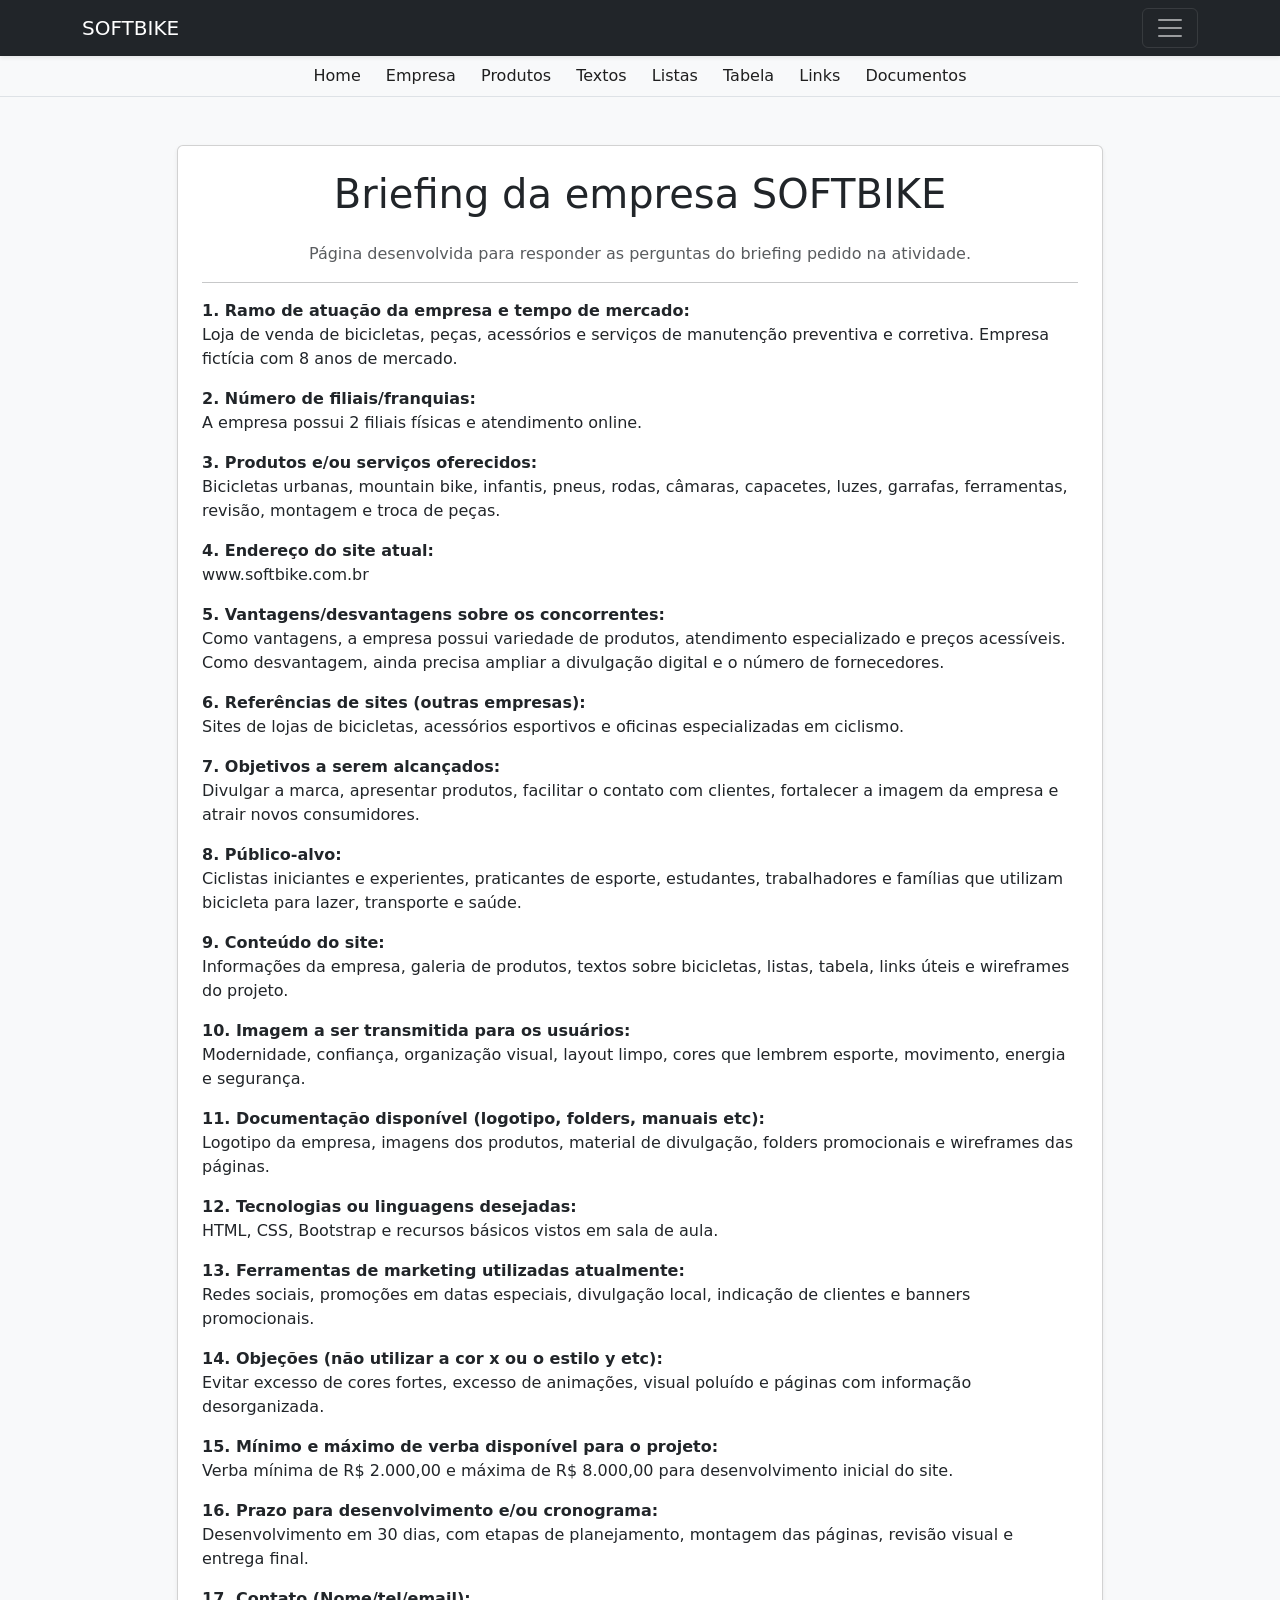
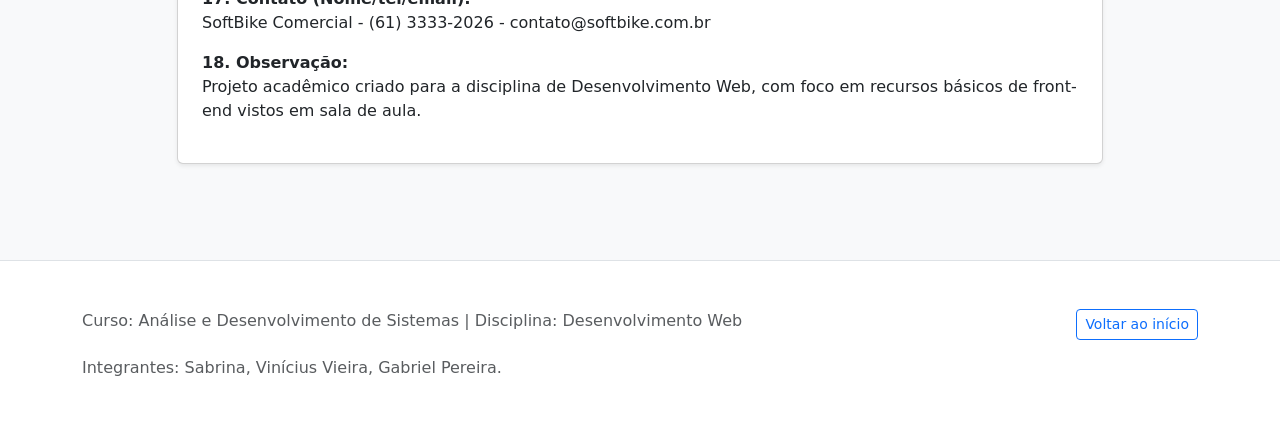
<file: softbike_bootstrap/empresa.html>
<!DOCTYPE html>
<html lang="pt-br">
<head>
    <meta charset="UTF-8">
    <meta name="viewport" content="width=device-width, initial-scale=1.0">
    <title>SOFTBIKE - Empresa</title>

    <!-- Link do Bootstrap utilizado em sala de aula -->
    <link href="https://cdn.jsdelivr.net/npm/bootstrap@5.1.3/dist/css/bootstrap.min.css" rel="stylesheet"
        integrity="sha384-1BmE4kWBq78iYhFldvKuhfTAU6auU8tT94WrHftjDbrCEXSU1oBoqyl2QvZ6jIW3" crossorigin="anonymous">

    <!-- Arquivo CSS próprio do projeto -->
    <link rel="stylesheet" href="style.css">
</head>
<body>
    <!-- Âncora para o botão de voltar ao início -->
    <a id="inicio"></a>

    <!-- Início do menu expansível -->
    <div class="collapse" id="navbarToggleExternalContent">
        <div class="bg-dark p-4">
            <h5 class="text-white h4">SOFTBIKE - Projeto de Desenvolvimento Web</h5>
            <span class="text-muted">Curso: ADS | Disciplina: Desenvolvimento Web | Tema: Loja de bicicletas</span>
        </div>
    </div>

    <!-- Navbar principal do site -->
    <nav class="navbar navbar-dark bg-dark shadow-sm">
        <div class="container">
            <a class="navbar-brand" href="index.html">SOFTBIKE</a>

            <!-- Botão do menu recolhível -->
            <button class="navbar-toggler" type="button" data-bs-toggle="collapse"
                data-bs-target="#navbarToggleExternalContent" aria-controls="navbarToggleExternalContent"
                aria-expanded="false" aria-label="Toggle navigation">
                <span class="navbar-toggler-icon"></span>
            </button>
        </div>
    </nav>

    <!-- Menu secundário com as páginas do projeto -->
    <div class="bg-light border-bottom py-2">
        <div class="container text-center">
            <a class="menu-link" href="index.html">Home</a>
            <a class="menu-link" href="empresa.html">Empresa</a>
            <a class="menu-link" href="produtos.html">Produtos</a>
            <a class="menu-link" href="texto.html">Textos</a>
            <a class="menu-link" href="listas.html">Listas</a>
            <a class="menu-link" href="tabela.html">Tabela</a>
            <a class="menu-link" href="links.html">Links</a>
            <a class="menu-link" href="wireframe.html">Documentos</a>
        </div>
    </div>

    <!-- Conteúdo do briefing solicitado no projeto -->
    <section class="container py-5">
        <div class="row justify-content-center">
            <div class="col-lg-10">
                <div class="card shadow-sm">
                    <div class="card-body p-4">
                        <h1 class="display-6 text-center mb-4">Briefing da empresa SOFTBIKE</h1>
                        <p class="text-muted text-center">Página desenvolvida para responder as perguntas do briefing pedido na atividade.</p>
                        <hr>
                        <p><b>1. Ramo de atuação da empresa e tempo de mercado:</b><br>Loja de venda de bicicletas, peças, acessórios e serviços de manutenção preventiva e corretiva. Empresa fictícia com 8 anos de mercado.</p>
                        <p><b>2. Número de filiais/franquias:</b><br>A empresa possui 2 filiais físicas e atendimento online.</p>
                        <p><b>3. Produtos e/ou serviços oferecidos:</b><br>Bicicletas urbanas, mountain bike, infantis, pneus, rodas, câmaras, capacetes, luzes, garrafas, ferramentas, revisão, montagem e troca de peças.</p>
                        <p><b>4. Endereço do site atual:</b><br>www.softbike.com.br</p>
                        <p><b>5. Vantagens/desvantagens sobre os concorrentes:</b><br>Como vantagens, a empresa possui variedade de produtos, atendimento especializado e preços acessíveis. Como desvantagem, ainda precisa ampliar a divulgação digital e o número de fornecedores.</p>
                        <p><b>6. Referências de sites (outras empresas):</b><br>Sites de lojas de bicicletas, acessórios esportivos e oficinas especializadas em ciclismo.</p>
                        <p><b>7. Objetivos a serem alcançados:</b><br>Divulgar a marca, apresentar produtos, facilitar o contato com clientes, fortalecer a imagem da empresa e atrair novos consumidores.</p>
                        <p><b>8. Público-alvo:</b><br>Ciclistas iniciantes e experientes, praticantes de esporte, estudantes, trabalhadores e famílias que utilizam bicicleta para lazer, transporte e saúde.</p>
                        <p><b>9. Conteúdo do site:</b><br>Informações da empresa, galeria de produtos, textos sobre bicicletas, listas, tabela, links úteis e wireframes do projeto.</p>
                        <p><b>10. Imagem a ser transmitida para os usuários:</b><br>Modernidade, confiança, organização visual, layout limpo, cores que lembrem esporte, movimento, energia e segurança.</p>
                        <p><b>11. Documentação disponível (logotipo, folders, manuais etc):</b><br>Logotipo da empresa, imagens dos produtos, material de divulgação, folders promocionais e wireframes das páginas.</p>
                        <p><b>12. Tecnologias ou linguagens desejadas:</b><br>HTML, CSS, Bootstrap e recursos básicos vistos em sala de aula.</p>
                        <p><b>13. Ferramentas de marketing utilizadas atualmente:</b><br>Redes sociais, promoções em datas especiais, divulgação local, indicação de clientes e banners promocionais.</p>
                        <p><b>14. Objeções (não utilizar a cor x ou o estilo y etc):</b><br>Evitar excesso de cores fortes, excesso de animações, visual poluído e páginas com informação desorganizada.</p>
                        <p><b>15. Mínimo e máximo de verba disponível para o projeto:</b><br>Verba mínima de R$ 2.000,00 e máxima de R$ 8.000,00 para desenvolvimento inicial do site.</p>
                        <p><b>16. Prazo para desenvolvimento e/ou cronograma:</b><br>Desenvolvimento em 30 dias, com etapas de planejamento, montagem das páginas, revisão visual e entrega final.</p>
                        <p><b>17. Contato (Nome/tel/email):</b><br>SoftBike Comercial - (61) 3333-2026 - contato@softbike.com.br</p>
                        <p><b>18. Observação:</b><br>Projeto acadêmico criado para a disciplina de Desenvolvimento Web, com foco em recursos básicos de front-end vistos em sala de aula.</p>
                    </div>
                </div>
            </div>
        </div>
    </section>

    <!-- Início do rodapé -->
    <footer class="py-5 bg-white border-top mt-5">
        <div class="container">
            <div class="d-flex justify-content-between flex-wrap gap-3">
                <p class="text-muted m-0">Curso: Análise e Desenvolvimento de Sistemas | Disciplina: Desenvolvimento Web</p>
                <a href="#inicio" class="btn btn-outline-primary btn-sm">Voltar ao início</a>
            </div>
            <p class="text-muted mt-3 mb-0">Integrantes: Sabrina, Vinícius Vieira, Gabriel Pereira.</p>
        </div>
    </footer>

    <!-- Scripts do Bootstrap para funcionamento do menu -->
    <script src="https://cdn.jsdelivr.net/npm/@popperjs/core@2.10.2/dist/umd/popper.min.js"
        integrity="sha384-7+zCNj/IqJ95wo16oMtfsKbZ9ccEh31eOz1HGyDuCQ6wgnyJNSYdrPa03rtR1zdB"
        crossorigin="anonymous"></script>
    <script src="https://cdn.jsdelivr.net/npm/bootstrap@5.1.3/dist/js/bootstrap.min.js"
        integrity="sha384-QJHtvGhmr9XOIpI6YVutG+2QOK9T+ZnN4kzFN1RtK3zEFEIsxhlmWl5/YESvpZ13"
        crossorigin="anonymous"></script>
</body>
</html>
</file>
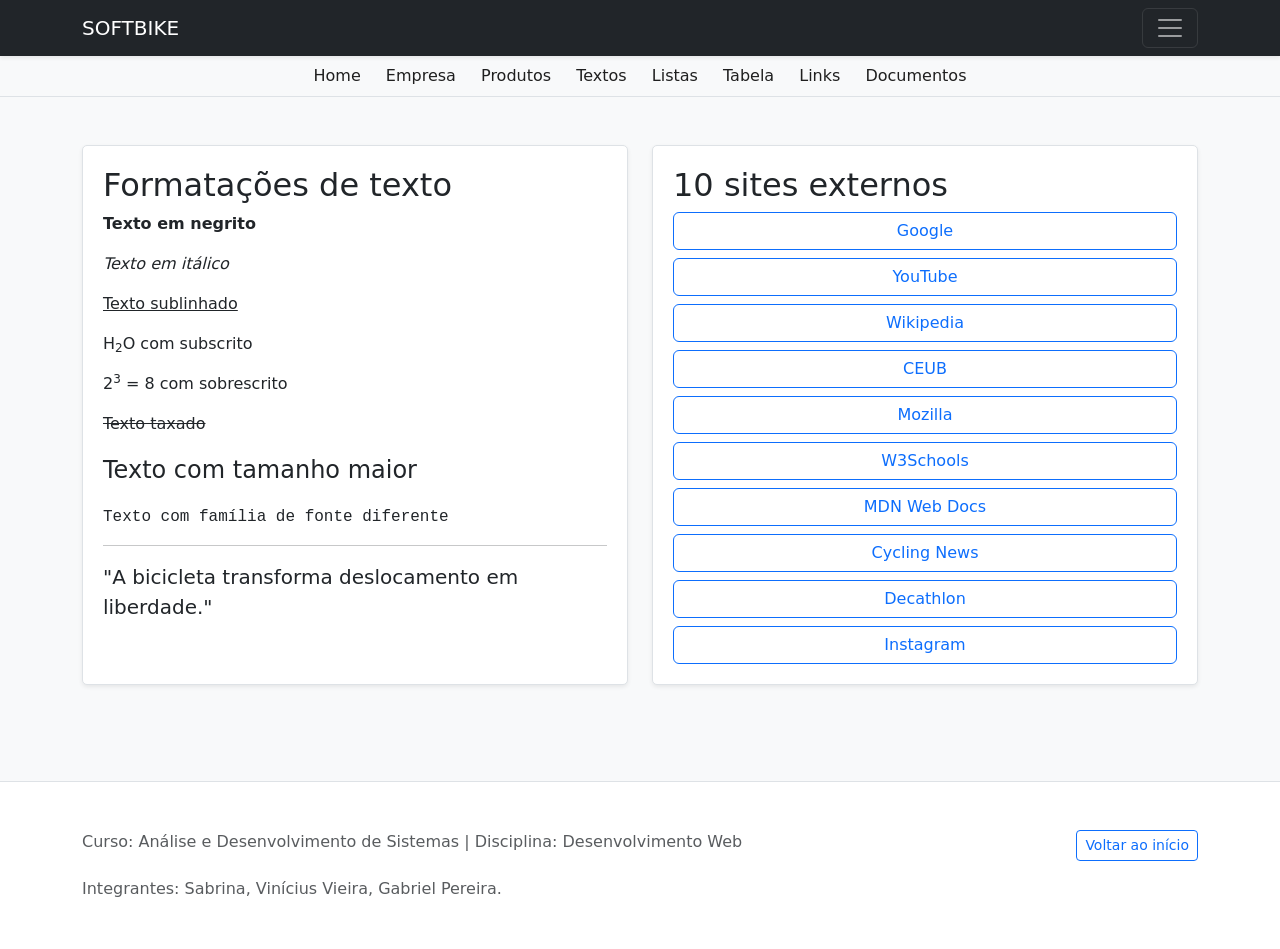
<file: softbike_bootstrap/links.html>
<!DOCTYPE html>
<html lang="pt-br">
<head>
    <meta charset="UTF-8">
    <meta name="viewport" content="width=device-width, initial-scale=1.0">
    <title>SOFTBIKE - Links</title>

    <!-- Link do Bootstrap utilizado em sala de aula -->
    <link href="https://cdn.jsdelivr.net/npm/bootstrap@5.1.3/dist/css/bootstrap.min.css" rel="stylesheet"
        integrity="sha384-1BmE4kWBq78iYhFldvKuhfTAU6auU8tT94WrHftjDbrCEXSU1oBoqyl2QvZ6jIW3" crossorigin="anonymous">

    <!-- Arquivo CSS próprio do projeto -->
    <link rel="stylesheet" href="style.css">
</head>
<body>
    <!-- Âncora para o botão de voltar ao início -->
    <a id="inicio"></a>

    <!-- Início do menu expansível -->
    <div class="collapse" id="navbarToggleExternalContent">
        <div class="bg-dark p-4">
            <h5 class="text-white h4">SOFTBIKE - Projeto de Desenvolvimento Web</h5>
            <span class="text-muted">Curso: ADS | Disciplina: Desenvolvimento Web | Tema: Loja de bicicletas</span>
        </div>
    </div>

    <!-- Navbar principal do site -->
    <nav class="navbar navbar-dark bg-dark shadow-sm">
        <div class="container">
            <a class="navbar-brand" href="index.html">SOFTBIKE</a>

            <!-- Botão do menu recolhível -->
            <button class="navbar-toggler" type="button" data-bs-toggle="collapse"
                data-bs-target="#navbarToggleExternalContent" aria-controls="navbarToggleExternalContent"
                aria-expanded="false" aria-label="Toggle navigation">
                <span class="navbar-toggler-icon"></span>
            </button>
        </div>
    </nav>

    <!-- Menu secundário com as páginas do projeto -->
    <div class="bg-light border-bottom py-2">
        <div class="container text-center">
            <a class="menu-link" href="index.html">Home</a>
            <a class="menu-link" href="empresa.html">Empresa</a>
            <a class="menu-link" href="produtos.html">Produtos</a>
            <a class="menu-link" href="texto.html">Textos</a>
            <a class="menu-link" href="listas.html">Listas</a>
            <a class="menu-link" href="tabela.html">Tabela</a>
            <a class="menu-link" href="links.html">Links</a>
            <a class="menu-link" href="wireframe.html">Documentos</a>
        </div>
    </div>

    <!-- Página de links externos e exemplos de formatação -->
    <section class="container py-5">
        <div class="row g-4">
            <div class="col-lg-6">
                <div class="formato-box h-100 shadow-sm">
                    <h2>Formatações de texto</h2>
                    <p><b>Texto em negrito</b></p>
                    <p><i>Texto em itálico</i></p>
                    <p><u>Texto sublinhado</u></p>
                    <p>H<sub>2</sub>O com subscrito</p>
                    <p>2<sup>3</sup> = 8 com sobrescrito</p>
                    <p><strike>Texto taxado</strike></p>
                    <p><font size="5">Texto com tamanho maior</font></p>
                    <p><font face="Courier New">Texto com família de fonte diferente</font></p>
                    <hr>
                    <blockquote class="blockquote">
                        <p>"A bicicleta transforma deslocamento em liberdade."</p>
                    </blockquote>
                </div>
            </div>

            <div class="col-lg-6">
                <div class="formato-box h-100 shadow-sm">
                    <h2>10 sites externos</h2>
                    <div class="d-grid gap-2">
                        <a href="https://www.google.com" target="_blank" class="btn btn-outline-primary">Google</a>
                        <a href="https://www.youtube.com" target="_blank" class="btn btn-outline-primary">YouTube</a>
                        <a href="https://www.wikipedia.org" target="_blank" class="btn btn-outline-primary">Wikipedia</a>
                        <a href="https://www.ceub.br" target="_blank" class="btn btn-outline-primary">CEUB</a>
                        <a href="https://www.mozilla.org" target="_blank" class="btn btn-outline-primary">Mozilla</a>
                        <a href="https://www.w3schools.com" target="_blank" class="btn btn-outline-primary">W3Schools</a>
                        <a href="https://developer.mozilla.org" target="_blank" class="btn btn-outline-primary">MDN Web Docs</a>
                        <a href="https://www.cyclingnews.com" target="_blank" class="btn btn-outline-primary">Cycling News</a>
                        <a href="https://www.decathlon.com.br" target="_blank" class="btn btn-outline-primary">Decathlon</a>
                        <a href="https://www.instagram.com" target="_blank" class="btn btn-outline-primary">Instagram</a>
                    </div>
                </div>
            </div>
        </div>
    </section>

    <!-- Início do rodapé -->
    <footer class="py-5 bg-white border-top mt-5">
        <div class="container">
            <div class="d-flex justify-content-between flex-wrap gap-3">
                <p class="text-muted m-0">Curso: Análise e Desenvolvimento de Sistemas | Disciplina: Desenvolvimento Web</p>
                <a href="#inicio" class="btn btn-outline-primary btn-sm">Voltar ao início</a>
            </div>
            <p class="text-muted mt-3 mb-0">Integrantes: Sabrina, Vinícius Vieira, Gabriel Pereira.</p>
        </div>
    </footer>

    <!-- Scripts do Bootstrap para funcionamento do menu -->
    <script src="https://cdn.jsdelivr.net/npm/@popperjs/core@2.10.2/dist/umd/popper.min.js"
        integrity="sha384-7+zCNj/IqJ95wo16oMtfsKbZ9ccEh31eOz1HGyDuCQ6wgnyJNSYdrPa03rtR1zdB"
        crossorigin="anonymous"></script>
    <script src="https://cdn.jsdelivr.net/npm/bootstrap@5.1.3/dist/js/bootstrap.min.js"
        integrity="sha384-QJHtvGhmr9XOIpI6YVutG+2QOK9T+ZnN4kzFN1RtK3zEFEIsxhlmWl5/YESvpZ13"
        crossorigin="anonymous"></script>
</body>
</html>
</file>
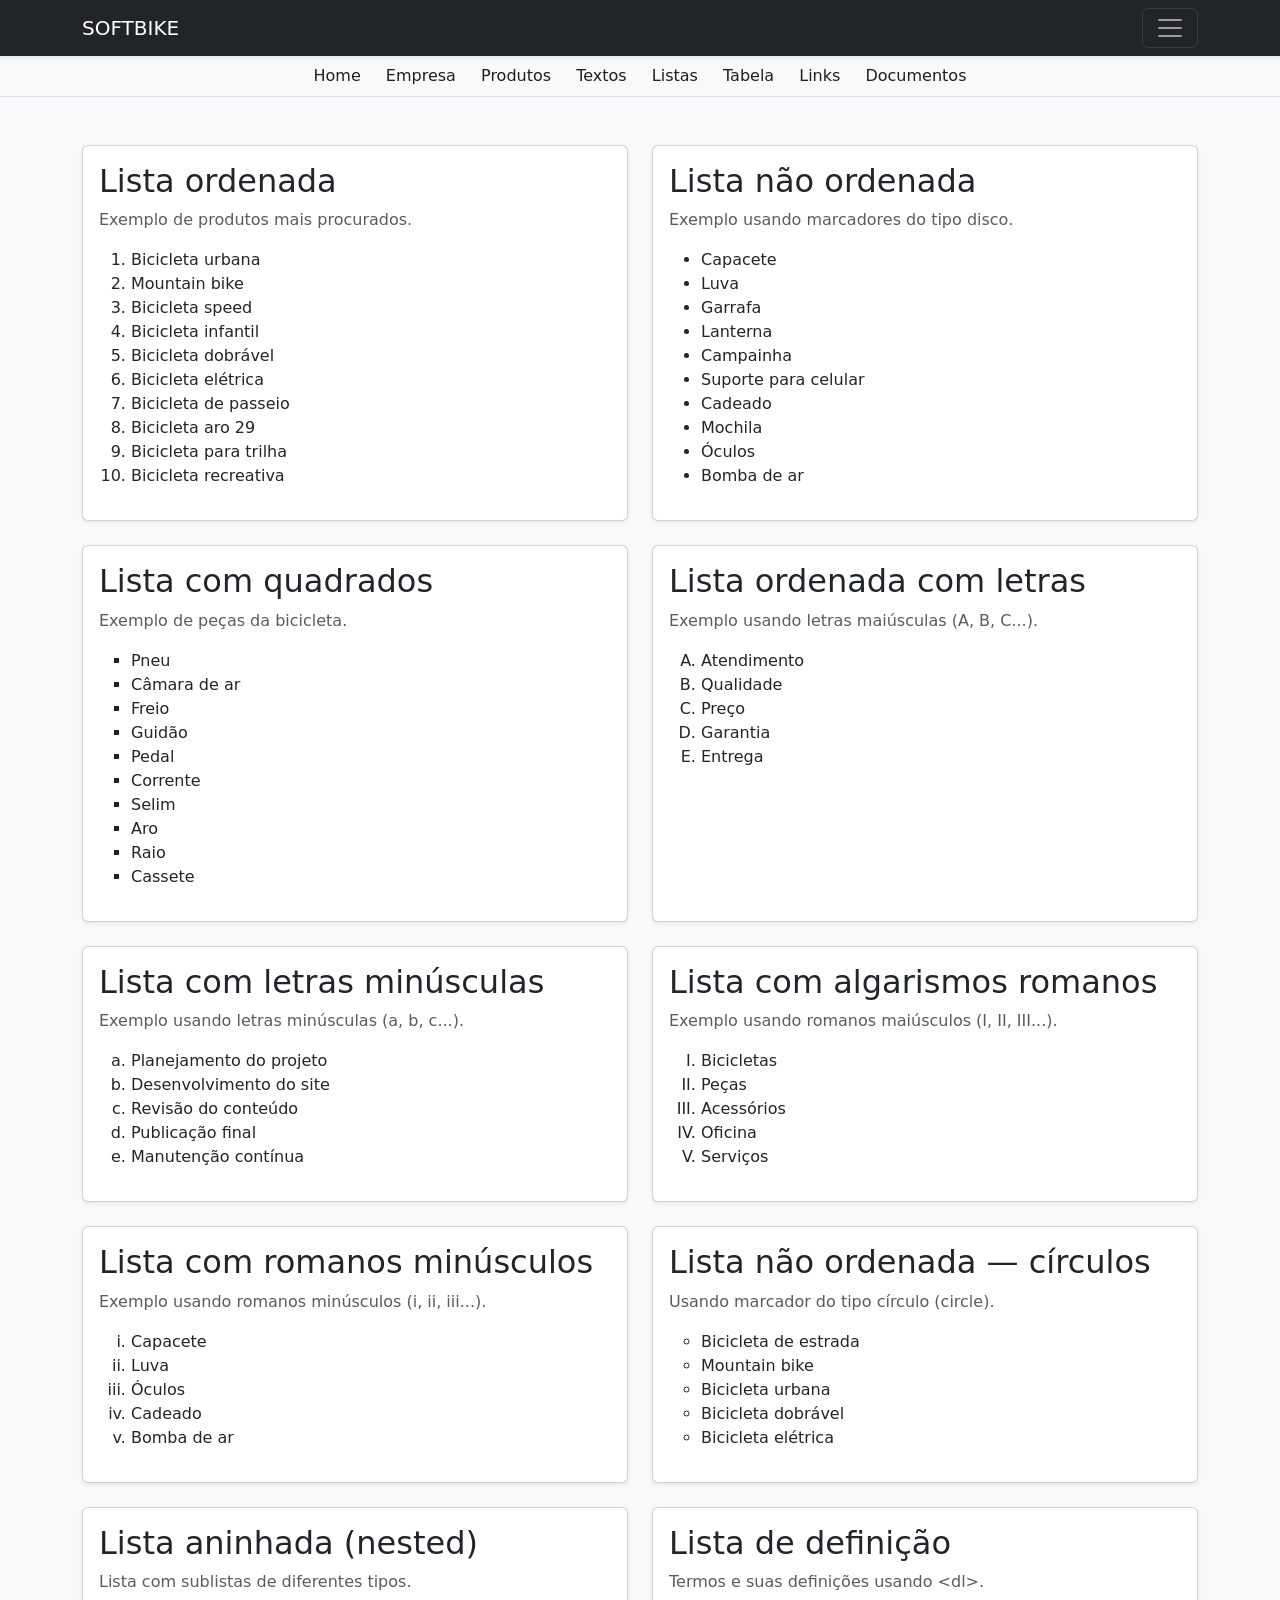
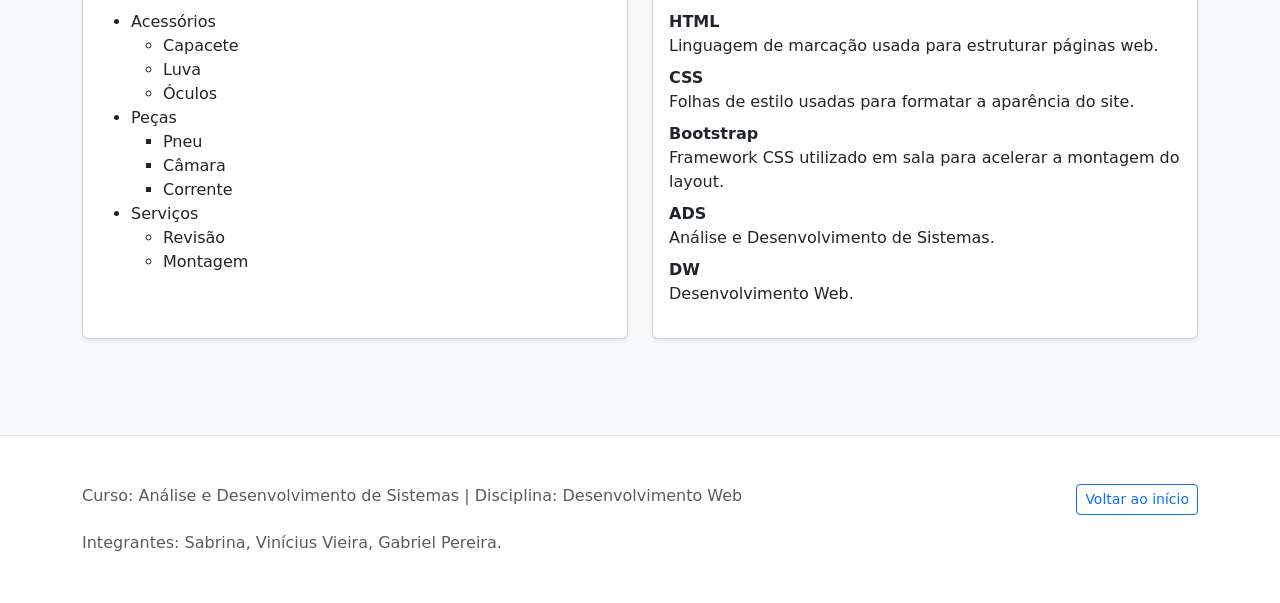
<file: softbike_bootstrap/listas.html>
<!DOCTYPE html>
<html lang="pt-br">
<head>
    <meta charset="UTF-8">
    <meta name="viewport" content="width=device-width, initial-scale=1.0">
    <title>SOFTBIKE - Listas</title>

    <!-- Link do Bootstrap utilizado em sala de aula -->
    <link href="https://cdn.jsdelivr.net/npm/bootstrap@5.1.3/dist/css/bootstrap.min.css" rel="stylesheet"
        integrity="sha384-1BmE4kWBq78iYhFldvKuhfTAU6auU8tT94WrHftjDbrCEXSU1oBoqyl2QvZ6jIW3" crossorigin="anonymous">

    <!-- Arquivo CSS próprio do projeto -->
    <link rel="stylesheet" href="style.css">
</head>
<body>
    <!-- Âncora para o botão de voltar ao início -->
    <a id="inicio"></a>

    <!-- Início do menu expansível -->
    <div class="collapse" id="navbarToggleExternalContent">
        <div class="bg-dark p-4">
            <h5 class="text-white h4">SOFTBIKE - Projeto de Desenvolvimento Web</h5>
            <span class="text-muted">Curso: ADS | Disciplina: Desenvolvimento Web | Tema: Loja de bicicletas</span>
        </div>
    </div>

    <!-- Navbar principal do site -->
    <nav class="navbar navbar-dark bg-dark shadow-sm">
        <div class="container">
            <a class="navbar-brand" href="index.html">SOFTBIKE</a>

            <!-- Botão do menu recolhível -->
            <button class="navbar-toggler" type="button" data-bs-toggle="collapse"
                data-bs-target="#navbarToggleExternalContent" aria-controls="navbarToggleExternalContent"
                aria-expanded="false" aria-label="Toggle navigation">
                <span class="navbar-toggler-icon"></span>
            </button>
        </div>
    </nav>

    <!-- Menu secundário com as páginas do projeto -->
    <div class="bg-light border-bottom py-2">
        <div class="container text-center">
            <a class="menu-link" href="index.html">Home</a>
            <a class="menu-link" href="empresa.html">Empresa</a>
            <a class="menu-link" href="produtos.html">Produtos</a>
            <a class="menu-link" href="texto.html">Textos</a>
            <a class="menu-link" href="listas.html">Listas</a>
            <a class="menu-link" href="tabela.html">Tabela</a>
            <a class="menu-link" href="links.html">Links</a>
            <a class="menu-link" href="wireframe.html">Documentos</a>
        </div>
    </div>

    <!-- Página com vários tipos de listas -->
    <section class="container py-5">
        <div class="row g-4">
            <div class="col-lg-6">
                <div class="card shadow-sm h-100">
                    <div class="card-body">
                        <h2>Lista ordenada</h2>
                        <p class="text-muted">Exemplo de produtos mais procurados.</p>
                        <ol>
                            <li>Bicicleta urbana</li>
                            <li>Mountain bike</li>
                            <li>Bicicleta speed</li>
                            <li>Bicicleta infantil</li>
                            <li>Bicicleta dobrável</li>
                            <li>Bicicleta elétrica</li>
                            <li>Bicicleta de passeio</li>
                            <li>Bicicleta aro 29</li>
                            <li>Bicicleta para trilha</li>
                            <li>Bicicleta recreativa</li>
                        </ol>
                    </div>
                </div>
            </div>

            <div class="col-lg-6">
                <div class="card shadow-sm h-100">
                    <div class="card-body">
                        <h2>Lista não ordenada</h2>
                        <p class="text-muted">Exemplo usando marcadores do tipo disco.</p>
                        <ul type="disc">
                            <li>Capacete</li>
                            <li>Luva</li>
                            <li>Garrafa</li>
                            <li>Lanterna</li>
                            <li>Campainha</li>
                            <li>Suporte para celular</li>
                            <li>Cadeado</li>
                            <li>Mochila</li>
                            <li>Óculos</li>
                            <li>Bomba de ar</li>
                        </ul>
                    </div>
                </div>
            </div>

            <div class="col-lg-6">
                <div class="card shadow-sm h-100">
                    <div class="card-body">
                        <h2>Lista com quadrados</h2>
                        <p class="text-muted">Exemplo de peças da bicicleta.</p>
                        <ul type="square">
                            <li>Pneu</li>
                            <li>Câmara de ar</li>
                            <li>Freio</li>
                            <li>Guidão</li>
                            <li>Pedal</li>
                            <li>Corrente</li>
                            <li>Selim</li>
                            <li>Aro</li>
                            <li>Raio</li>
                            <li>Cassete</li>
                        </ul>
                    </div>
                </div>
            </div>

            <div class="col-lg-6">
                <div class="card shadow-sm h-100">
                    <div class="card-body">
                        <h2>Lista ordenada com letras</h2>
                        <p class="text-muted">Exemplo usando letras maiúsculas (A, B, C...).</p>
                        <ol type="A">
                            <li>Atendimento</li>
                            <li>Qualidade</li>
                            <li>Preço</li>
                            <li>Garantia</li>
                            <li>Entrega</li>
                        </ol>
                    </div>
                </div>
            </div>

            <div class="col-lg-6">
                <div class="card shadow-sm h-100">
                    <div class="card-body">
                        <h2>Lista com letras minúsculas</h2>
                        <p class="text-muted">Exemplo usando letras minúsculas (a, b, c...).</p>
                        <ol type="a">
                            <li>Planejamento do projeto</li>
                            <li>Desenvolvimento do site</li>
                            <li>Revisão do conteúdo</li>
                            <li>Publicação final</li>
                            <li>Manutenção contínua</li>
                        </ol>
                    </div>
                </div>
            </div>

            <div class="col-lg-6">
                <div class="card shadow-sm h-100">
                    <div class="card-body">
                        <h2>Lista com algarismos romanos</h2>
                        <p class="text-muted">Exemplo usando romanos maiúsculos (I, II, III...).</p>
                        <ol type="I">
                            <li>Bicicletas</li>
                            <li>Peças</li>
                            <li>Acessórios</li>
                            <li>Oficina</li>
                            <li>Serviços</li>
                        </ol>
                    </div>
                </div>
            </div>

            <div class="col-lg-6">
                <div class="card shadow-sm h-100">
                    <div class="card-body">
                        <h2>Lista com romanos minúsculos</h2>
                        <p class="text-muted">Exemplo usando romanos minúsculos (i, ii, iii...).</p>
                        <ol type="i">
                            <li>Capacete</li>
                            <li>Luva</li>
                            <li>Óculos</li>
                            <li>Cadeado</li>
                            <li>Bomba de ar</li>
                        </ol>
                    </div>
                </div>
            </div>

            <div class="col-lg-6">
                <div class="card shadow-sm h-100">
                    <div class="card-body">
                        <h2>Lista não ordenada — círculos</h2>
                        <p class="text-muted">Usando marcador do tipo círculo (circle).</p>
                        <ul type="circle">
                            <li>Bicicleta de estrada</li>
                            <li>Mountain bike</li>
                            <li>Bicicleta urbana</li>
                            <li>Bicicleta dobrável</li>
                            <li>Bicicleta elétrica</li>
                        </ul>
                    </div>
                </div>
            </div>

            <div class="col-lg-6">
                <div class="card shadow-sm h-100">
                    <div class="card-body">
                        <h2>Lista aninhada (nested)</h2>
                        <p class="text-muted">Lista com sublistas de diferentes tipos.</p>
                        <ul type="disc">
                            <li>Acessórios
                                <ul type="circle">
                                    <li>Capacete</li>
                                    <li>Luva</li>
                                    <li>Óculos</li>
                                </ul>
                            </li>
                            <li>Peças
                                <ul type="square">
                                    <li>Pneu</li>
                                    <li>Câmara</li>
                                    <li>Corrente</li>
                                </ul>
                            </li>
                            <li>Serviços
                                <ul type="circle">
                                    <li>Revisão</li>
                                    <li>Montagem</li>
                                </ul>
                            </li>
                        </ul>
                    </div>
                </div>
            </div>

            <div class="col-lg-6">
                <div class="card shadow-sm h-100">
                    <div class="card-body">
                        <h2>Lista de definição</h2>
                        <p class="text-muted">Termos e suas definições usando &lt;dl&gt;.</p>
                        <dl>
                            <dt>HTML</dt>
                            <dd>Linguagem de marcação usada para estruturar páginas web.</dd>
                            <dt>CSS</dt>
                            <dd>Folhas de estilo usadas para formatar a aparência do site.</dd>
                            <dt>Bootstrap</dt>
                            <dd>Framework CSS utilizado em sala para acelerar a montagem do layout.</dd>
                            <dt>ADS</dt>
                            <dd>Análise e Desenvolvimento de Sistemas.</dd>
                            <dt>DW</dt>
                            <dd>Desenvolvimento Web.</dd>
                        </dl>
                    </div>
                </div>
            </div>
        </div>
    </section>

    <!-- Início do rodapé -->
    <footer class="py-5 bg-white border-top mt-5">
        <div class="container">
            <div class="d-flex justify-content-between flex-wrap gap-3">
                <p class="text-muted m-0">Curso: Análise e Desenvolvimento de Sistemas | Disciplina: Desenvolvimento Web</p>
                <a href="#inicio" class="btn btn-outline-primary btn-sm">Voltar ao início</a>
            </div>
            <p class="text-muted mt-3 mb-0">Integrantes: Sabrina, Vinícius Vieira, Gabriel Pereira.</p>
        </div>
    </footer>

    <!-- Scripts do Bootstrap para funcionamento do menu -->
    <script src="https://cdn.jsdelivr.net/npm/@popperjs/core@2.10.2/dist/umd/popper.min.js"
        integrity="sha384-7+zCNj/IqJ95wo16oMtfsKbZ9ccEh31eOz1HGyDuCQ6wgnyJNSYdrPa03rtR1zdB"
        crossorigin="anonymous"></script>
    <script src="https://cdn.jsdelivr.net/npm/bootstrap@5.1.3/dist/js/bootstrap.min.js"
        integrity="sha384-QJHtvGhmr9XOIpI6YVutG+2QOK9T+ZnN4kzFN1RtK3zEFEIsxhlmWl5/YESvpZ13"
        crossorigin="anonymous"></script>
</body>
</html>
</file>
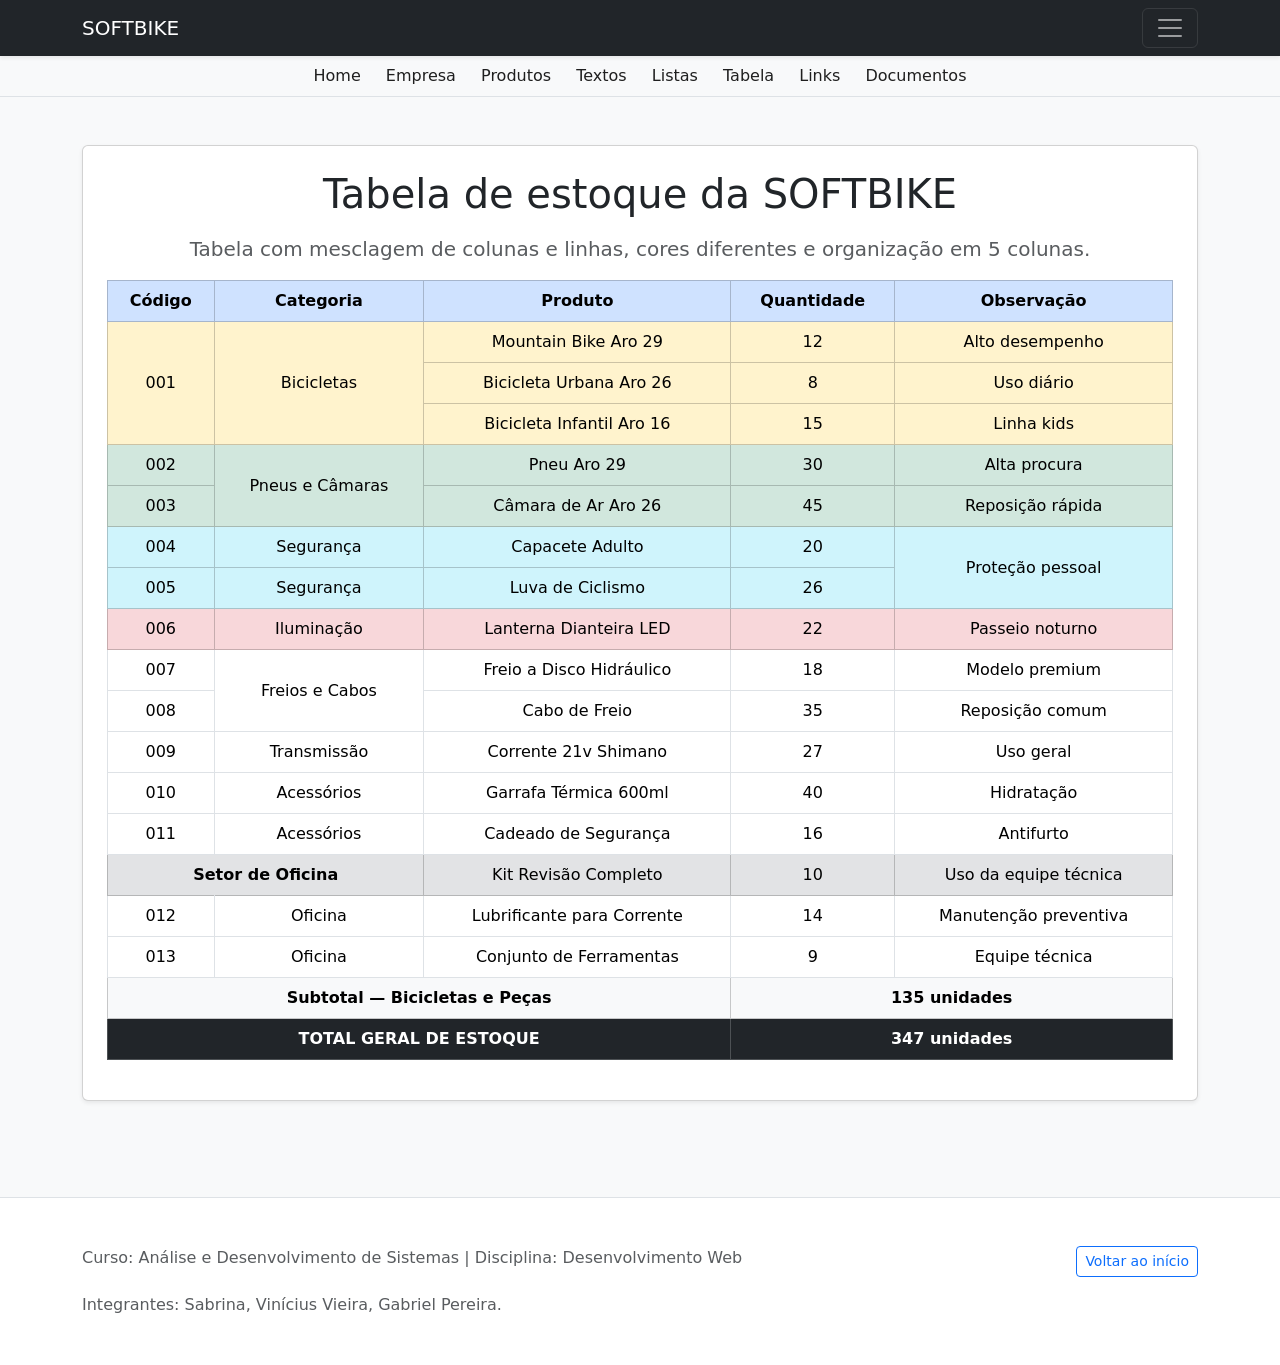
<file: softbike_bootstrap/tabela.html>
<!DOCTYPE html>
<html lang="pt-br">
<head>
    <meta charset="UTF-8">
    <meta name="viewport" content="width=device-width, initial-scale=1.0">
    <title>SOFTBIKE - Tabela</title>

    <!-- Link do Bootstrap utilizado em sala de aula -->
    <link href="https://cdn.jsdelivr.net/npm/bootstrap@5.1.3/dist/css/bootstrap.min.css" rel="stylesheet"
        integrity="sha384-1BmE4kWBq78iYhFldvKuhfTAU6auU8tT94WrHftjDbrCEXSU1oBoqyl2QvZ6jIW3" crossorigin="anonymous">

    <!-- Arquivo CSS próprio do projeto -->
    <link rel="stylesheet" href="style.css">
</head>
<body>
    <!-- Âncora para o botão de voltar ao início -->
    <a id="inicio"></a>

    <!-- Início do menu expansível -->
    <div class="collapse" id="navbarToggleExternalContent">
        <div class="bg-dark p-4">
            <h5 class="text-white h4">SOFTBIKE - Projeto de Desenvolvimento Web</h5>
            <span class="text-muted">Curso: ADS | Disciplina: Desenvolvimento Web | Tema: Loja de bicicletas</span>
        </div>
    </div>

    <!-- Navbar principal do site -->
    <nav class="navbar navbar-dark bg-dark shadow-sm">
        <div class="container">
            <a class="navbar-brand" href="index.html">SOFTBIKE</a>

            <!-- Botão do menu recolhível -->
            <button class="navbar-toggler" type="button" data-bs-toggle="collapse"
                data-bs-target="#navbarToggleExternalContent" aria-controls="navbarToggleExternalContent"
                aria-expanded="false" aria-label="Toggle navigation">
                <span class="navbar-toggler-icon"></span>
            </button>
        </div>
    </nav>

    <!-- Menu secundário com as páginas do projeto -->
    <div class="bg-light border-bottom py-2">
        <div class="container text-center">
            <a class="menu-link" href="index.html">Home</a>
            <a class="menu-link" href="empresa.html">Empresa</a>
            <a class="menu-link" href="produtos.html">Produtos</a>
            <a class="menu-link" href="texto.html">Textos</a>
            <a class="menu-link" href="listas.html">Listas</a>
            <a class="menu-link" href="tabela.html">Tabela</a>
            <a class="menu-link" href="links.html">Links</a>
            <a class="menu-link" href="wireframe.html">Documentos</a>
        </div>
    </div>

    <!-- Página da tabela com 5 colunas por 15 linhas e mesclagem -->
    <section class="container py-5">
        <div class="card shadow-sm">
            <div class="card-body p-4">
                <h1 class="display-6 text-center mb-3">Tabela de estoque da SOFTBIKE</h1>
                <p class="lead text-muted text-center">Tabela com mesclagem de colunas e linhas, cores diferentes e organização em 5 colunas.</p>

                <div class="table-responsive">
                    <table class="table table-bordered text-center align-middle">
                        <!-- Cabeçalho da tabela -->
                        <tr class="table-primary">
                            <th>Código</th>
                            <th>Categoria</th>
                            <th>Produto</th>
                            <th>Quantidade</th>
                            <th>Observação</th>
                        </tr>

                        <!-- rowspan="3" nas colunas Código e Categoria (mesclagem de linha 1) -->
                        <tr class="table-warning">
                            <td rowspan="3">001</td>
                            <td rowspan="3">Bicicletas</td>
                            <td>Mountain Bike Aro 29</td>
                            <td>12</td>
                            <td>Alto desempenho</td>
                        </tr>
                        <tr class="table-warning">
                            <td>Bicicleta Urbana Aro 26</td>
                            <td>8</td>
                            <td>Uso diário</td>
                        </tr>
                        <tr class="table-warning">
                            <td>Bicicleta Infantil Aro 16</td>
                            <td>15</td>
                            <td>Linha kids</td>
                        </tr>

                        <!-- rowspan="2" na coluna Categoria (mesclagem de linha 2) -->
                        <tr class="table-success">
                            <td>002</td>
                            <td rowspan="2">Pneus e Câmaras</td>
                            <td>Pneu Aro 29</td>
                            <td>30</td>
                            <td>Alta procura</td>
                        </tr>
                        <tr class="table-success">
                            <td>003</td>
                            <td>Câmara de Ar Aro 26</td>
                            <td>45</td>
                            <td>Reposição rápida</td>
                        </tr>

                        <!-- rowspan="2" na coluna Observação (mesclagem de linha 3) -->
                        <tr class="table-info">
                            <td>004</td>
                            <td>Segurança</td>
                            <td>Capacete Adulto</td>
                            <td>20</td>
                            <td rowspan="2">Proteção pessoal</td>
                        </tr>
                        <tr class="table-info">
                            <td>005</td>
                            <td>Segurança</td>
                            <td>Luva de Ciclismo</td>
                            <td>26</td>
                        </tr>

                        <!-- Linha normal -->
                        <tr class="table-danger">
                            <td>006</td>
                            <td>Iluminação</td>
                            <td>Lanterna Dianteira LED</td>
                            <td>22</td>
                            <td>Passeio noturno</td>
                        </tr>

                        <!-- rowspan="2" na coluna Categoria (mesclagem de linha 4) -->
                        <tr>
                            <td>007</td>
                            <td rowspan="2">Freios e Cabos</td>
                            <td>Freio a Disco Hidráulico</td>
                            <td>18</td>
                            <td>Modelo premium</td>
                        </tr>
                        <tr>
                            <td>008</td>
                            <td>Cabo de Freio</td>
                            <td>35</td>
                            <td>Reposição comum</td>
                        </tr>

                        <!-- Linhas normais -->
                        <tr>
                            <td>009</td>
                            <td>Transmissão</td>
                            <td>Corrente 21v Shimano</td>
                            <td>27</td>
                            <td>Uso geral</td>
                        </tr>
                        <tr>
                            <td>010</td>
                            <td>Acessórios</td>
                            <td>Garrafa Térmica 600ml</td>
                            <td>40</td>
                            <td>Hidratação</td>
                        </tr>
                        <tr>
                            <td>011</td>
                            <td>Acessórios</td>
                            <td>Cadeado de Segurança</td>
                            <td>16</td>
                            <td>Antifurto</td>
                        </tr>

                        <!-- colspan="2" na coluna Código+Categoria (mesclagem de coluna 1) -->
                        <tr class="table-secondary">
                            <td colspan="2"><b>Setor de Oficina</b></td>
                            <td>Kit Revisão Completo</td>
                            <td>10</td>
                            <td>Uso da equipe técnica</td>
                        </tr>

                        <tr>
                            <td>012</td>
                            <td>Oficina</td>
                            <td>Lubrificante para Corrente</td>
                            <td>14</td>
                            <td>Manutenção preventiva</td>
                        </tr>
                        <tr>
                            <td>013</td>
                            <td>Oficina</td>
                            <td>Conjunto de Ferramentas</td>
                            <td>9</td>
                            <td>Equipe técnica</td>
                        </tr>

                        <!-- colspan="2" em Quantidade+Observação (mesclagem de coluna 2) e colspan="3" no início (mesclagem de coluna 3) -->
                        <tr class="table-light">
                            <td colspan="3"><b>Subtotal — Bicicletas e Peças</b></td>
                            <td colspan="2"><b>135 unidades</b></td>
                        </tr>

                        <!-- Linha de total geral: colspan="3" (mesclagem de coluna 4) -->
                        <tr class="table-dark text-white">
                            <td colspan="3"><b>TOTAL GERAL DE ESTOQUE</b></td>
                            <td colspan="2"><b>347 unidades</b></td>
                        </tr>
                    </table>
                </div>
            </div>
        </div>
    </section>

    <!-- Início do rodapé -->
    <footer class="py-5 bg-white border-top mt-5">
        <div class="container">
            <div class="d-flex justify-content-between flex-wrap gap-3">
                <p class="text-muted m-0">Curso: Análise e Desenvolvimento de Sistemas | Disciplina: Desenvolvimento Web</p>
                <a href="#inicio" class="btn btn-outline-primary btn-sm">Voltar ao início</a>
            </div>
            <p class="text-muted mt-3 mb-0">Integrantes: Sabrina, Vinícius Vieira, Gabriel Pereira.</p>
        </div>
    </footer>

    <!-- Scripts do Bootstrap para funcionamento do menu -->
    <script src="https://cdn.jsdelivr.net/npm/@popperjs/core@2.10.2/dist/umd/popper.min.js"
        integrity="sha384-7+zCNj/IqJ95wo16oMtfsKbZ9ccEh31eOz1HGyDuCQ6wgnyJNSYdrPa03rtR1zdB"
        crossorigin="anonymous"></script>
    <script src="https://cdn.jsdelivr.net/npm/bootstrap@5.1.3/dist/js/bootstrap.min.js"
        integrity="sha384-QJHtvGhmr9XOIpI6YVutG+2QOK9T+ZnN4kzFN1RtK3zEFEIsxhlmWl5/YESvpZ13"
        crossorigin="anonymous"></script>
</body>
</html>
</file>
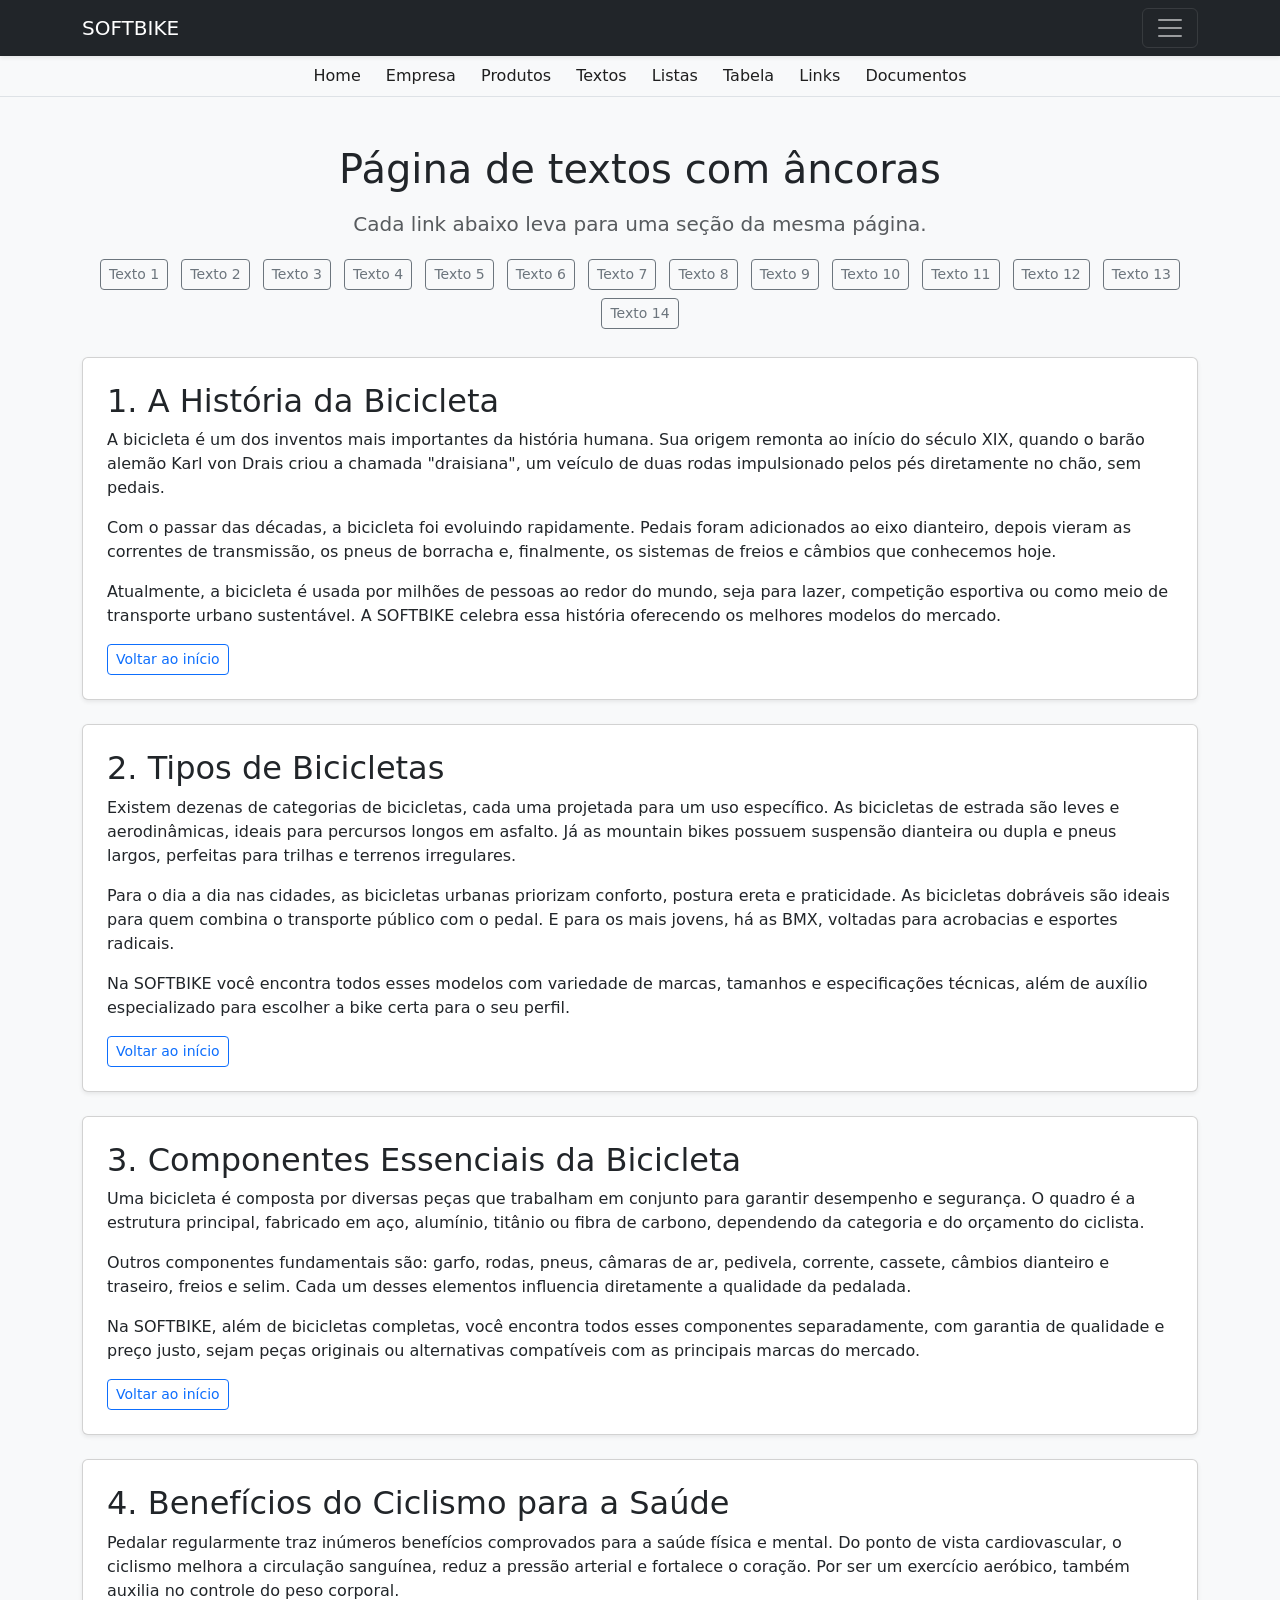
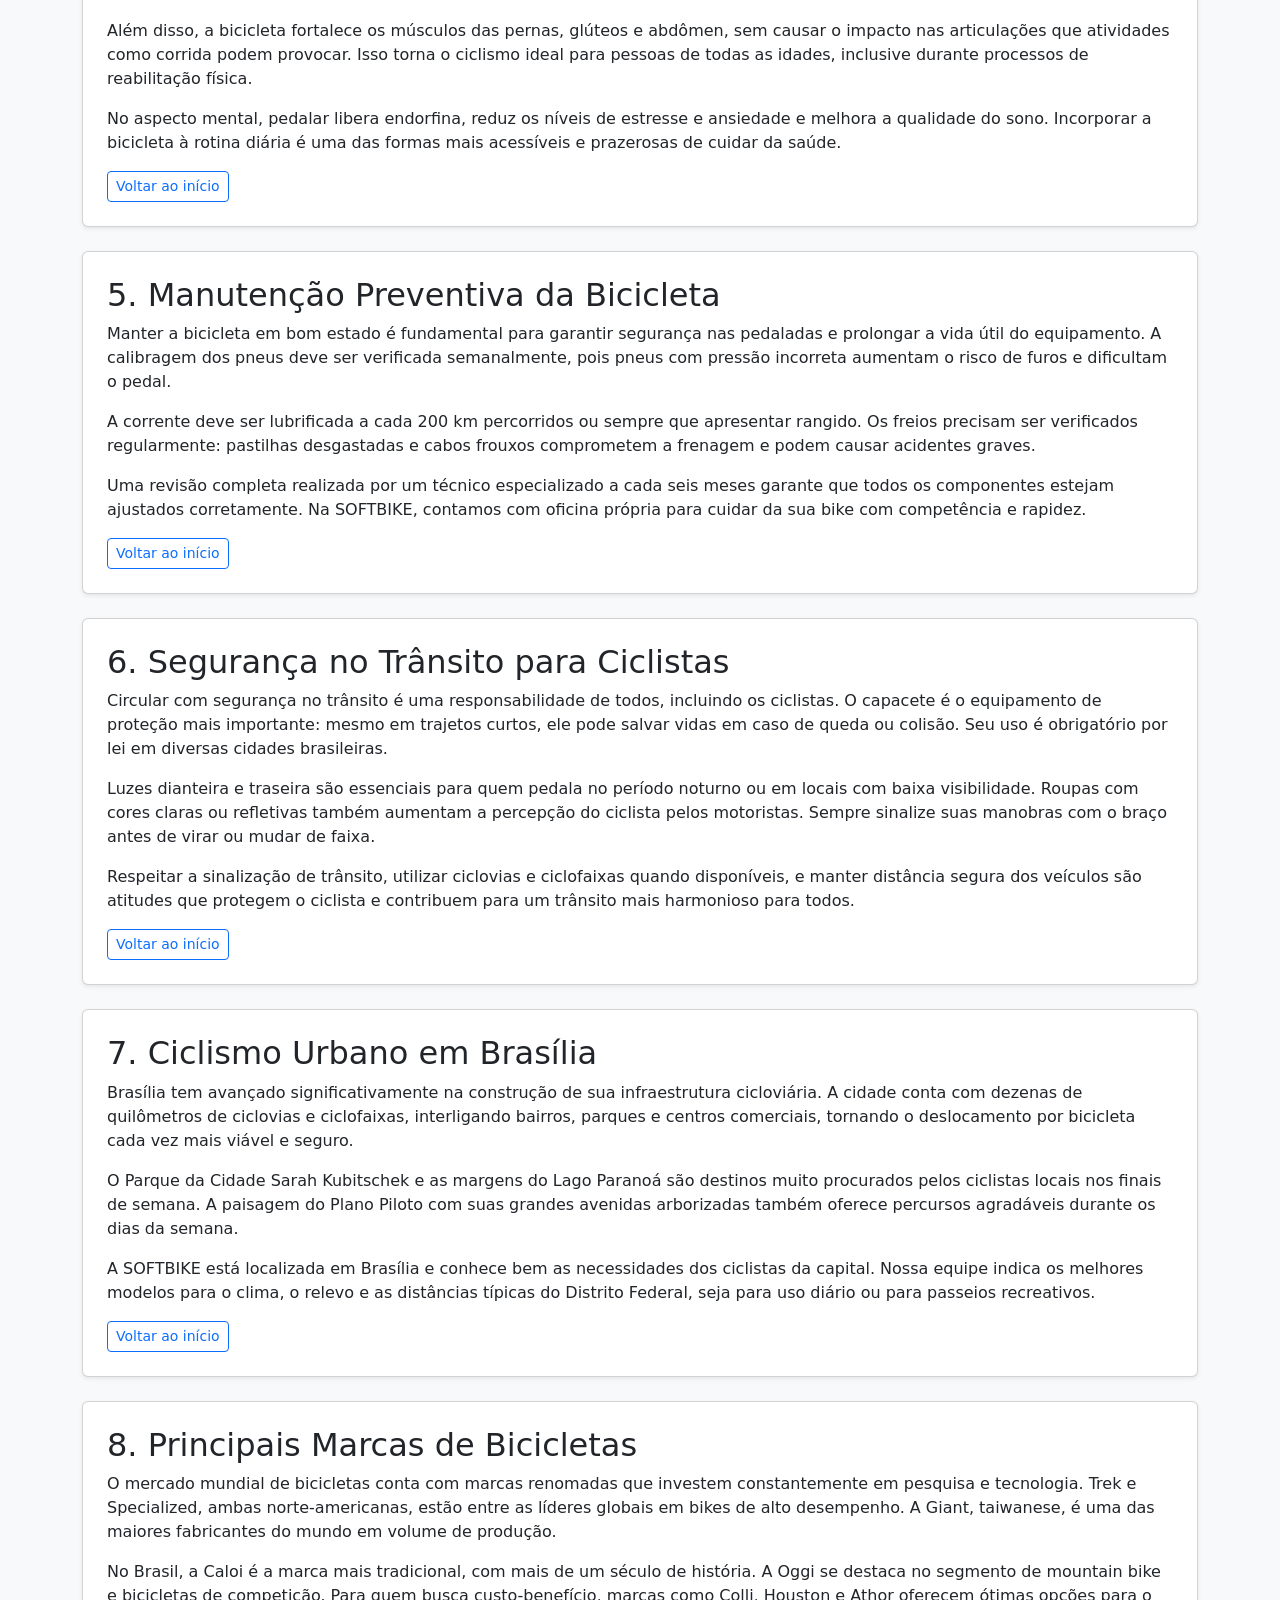
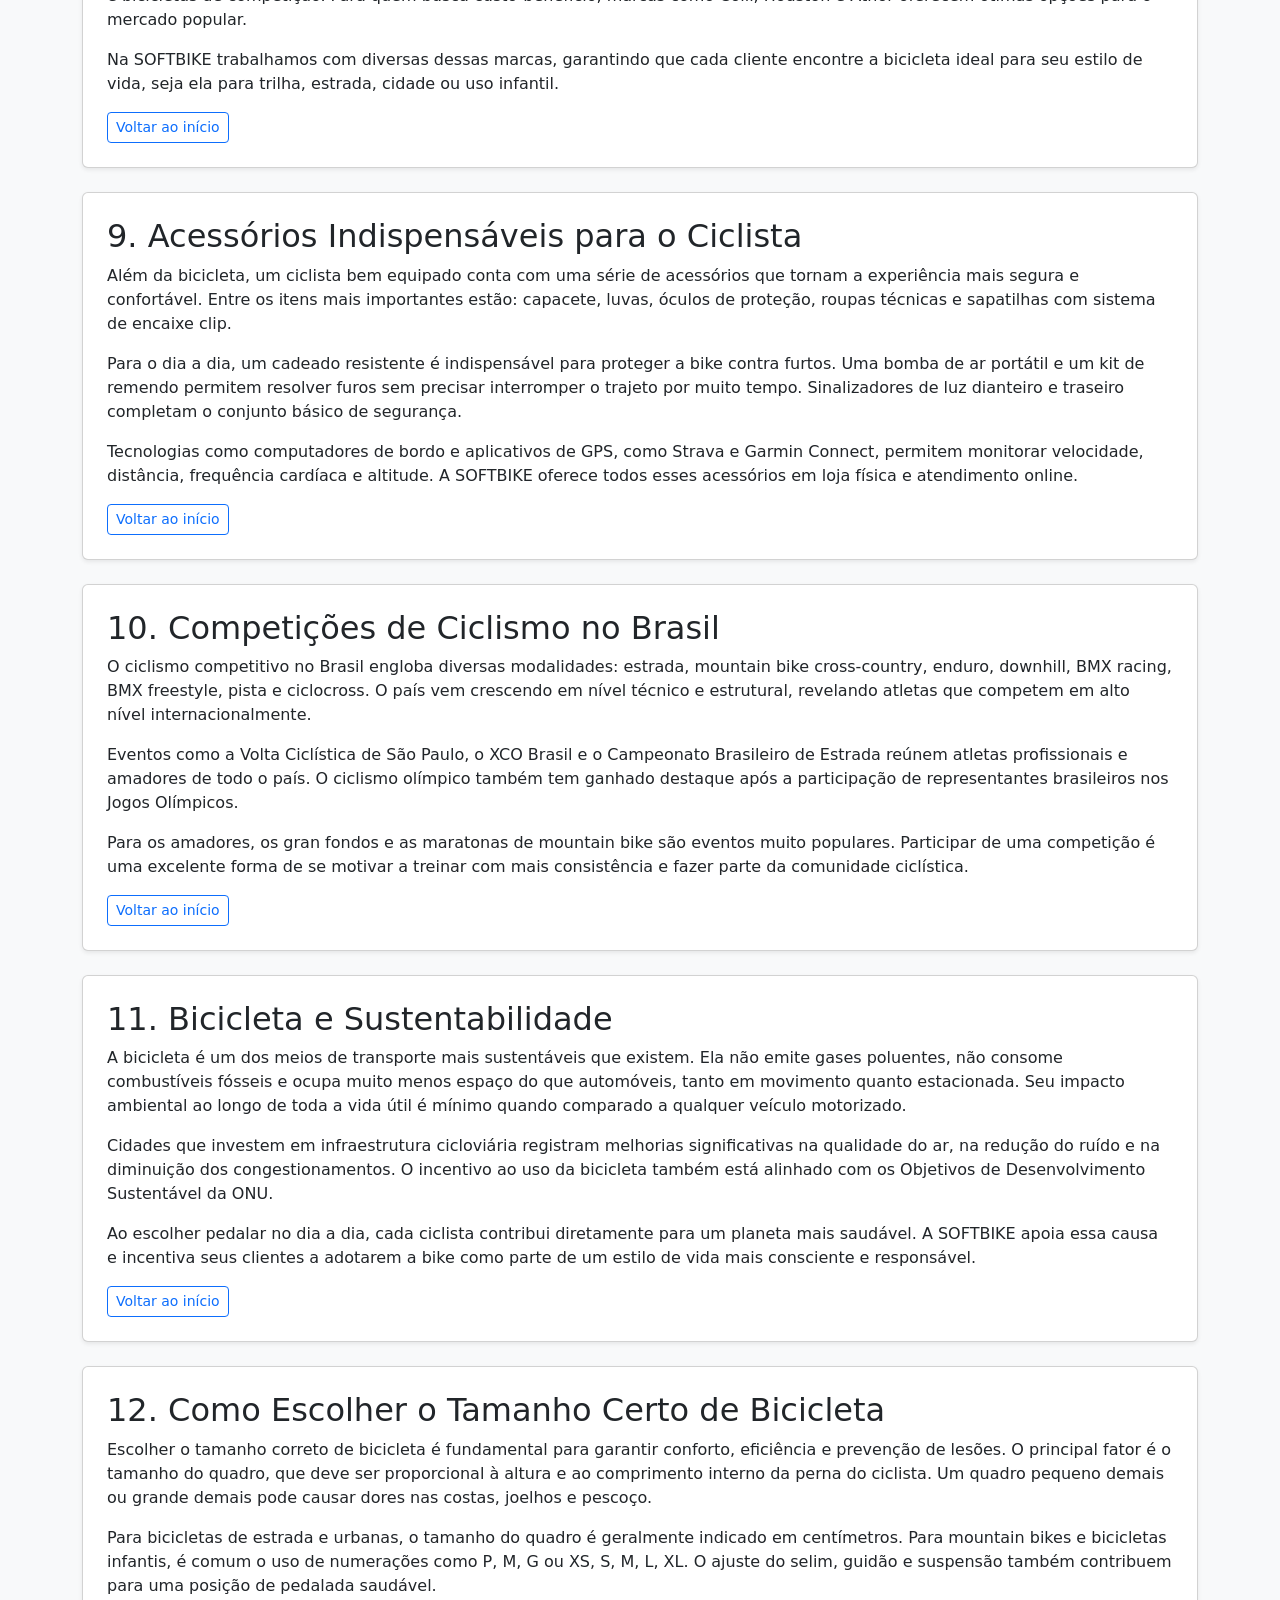
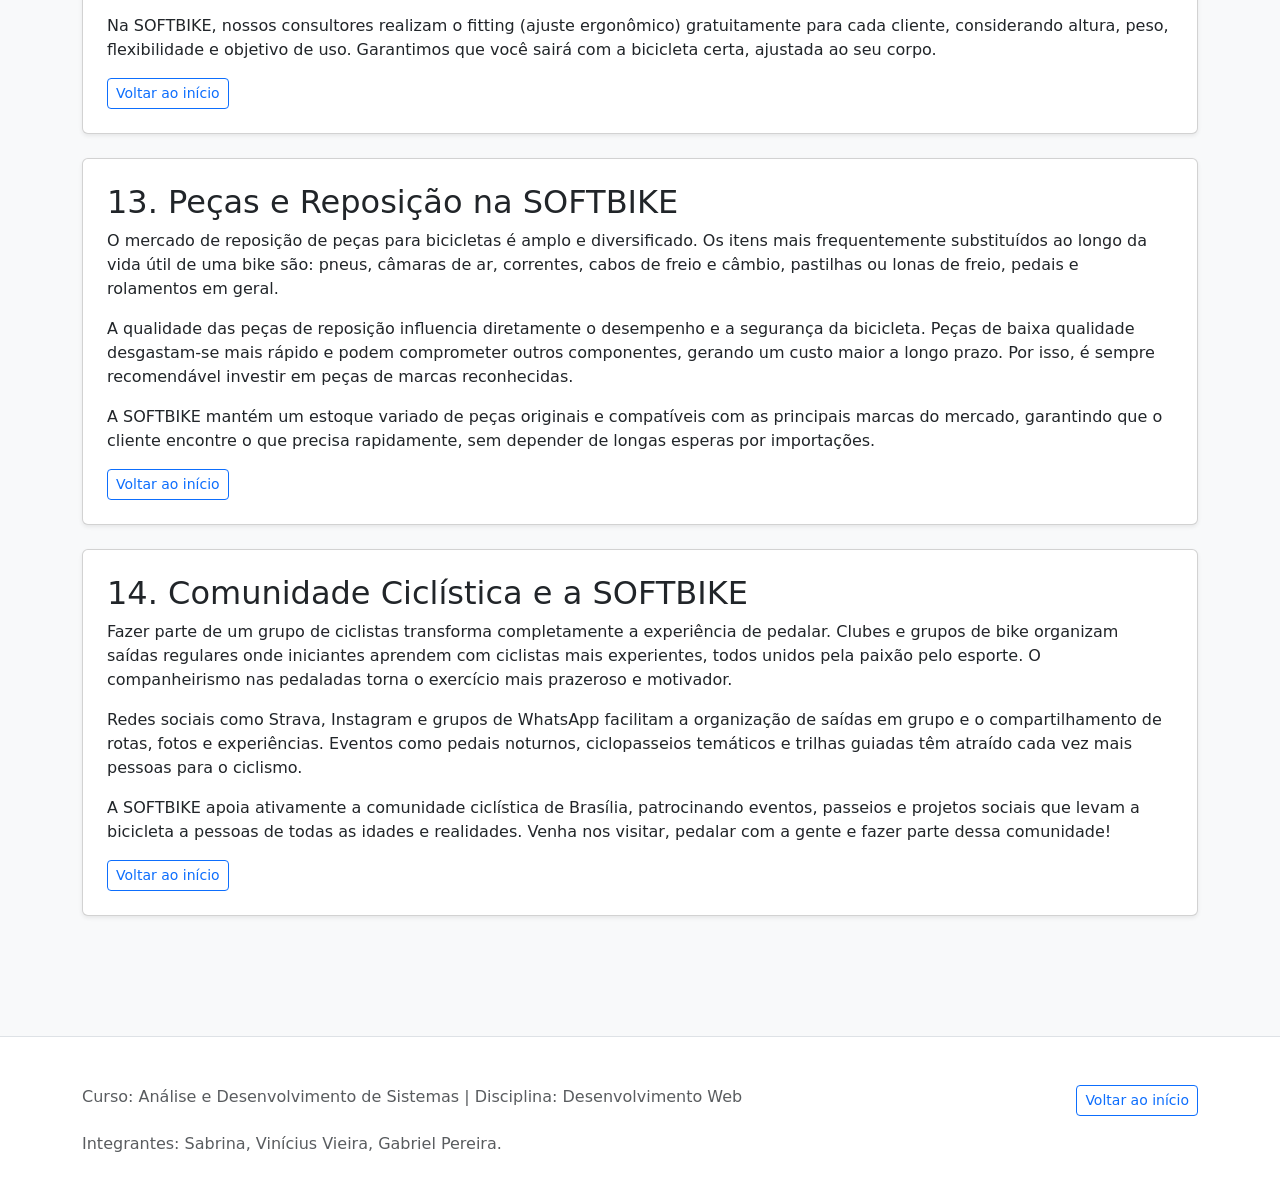
<file: softbike_bootstrap/texto.html>
<!DOCTYPE html>
<html lang="pt-br">
<head>
    <meta charset="UTF-8">
    <meta name="viewport" content="width=device-width, initial-scale=1.0">
    <title>SOFTBIKE - Textos</title>

    <!-- Link do Bootstrap utilizado em sala de aula -->
    <link href="https://cdn.jsdelivr.net/npm/bootstrap@5.1.3/dist/css/bootstrap.min.css" rel="stylesheet"
        integrity="sha384-1BmE4kWBq78iYhFldvKuhfTAU6auU8tT94WrHftjDbrCEXSU1oBoqyl2QvZ6jIW3" crossorigin="anonymous">

    <!-- Arquivo CSS próprio do projeto -->
    <link rel="stylesheet" href="style.css">
</head>
<body>
    <!-- Âncora para o botão de voltar ao início -->
    <a id="inicio"></a>

    <!-- Início do menu expansível -->
    <div class="collapse" id="navbarToggleExternalContent">
        <div class="bg-dark p-4">
            <h5 class="text-white h4">SOFTBIKE - Projeto de Desenvolvimento Web</h5>
            <span class="text-muted">Curso: ADS | Disciplina: Desenvolvimento Web | Tema: Loja de bicicletas</span>
        </div>
    </div>

    <!-- Navbar principal do site -->
    <nav class="navbar navbar-dark bg-dark shadow-sm">
        <div class="container">
            <a class="navbar-brand" href="index.html">SOFTBIKE</a>

            <!-- Botão do menu recolhível -->
            <button class="navbar-toggler" type="button" data-bs-toggle="collapse"
                data-bs-target="#navbarToggleExternalContent" aria-controls="navbarToggleExternalContent"
                aria-expanded="false" aria-label="Toggle navigation">
                <span class="navbar-toggler-icon"></span>
            </button>
        </div>
    </nav>

    <!-- Menu secundário com as páginas do projeto -->
    <div class="bg-light border-bottom py-2">
        <div class="container text-center">
            <a class="menu-link" href="index.html">Home</a>
            <a class="menu-link" href="empresa.html">Empresa</a>
            <a class="menu-link" href="produtos.html">Produtos</a>
            <a class="menu-link" href="texto.html">Textos</a>
            <a class="menu-link" href="listas.html">Listas</a>
            <a class="menu-link" href="tabela.html">Tabela</a>
            <a class="menu-link" href="links.html">Links</a>
            <a class="menu-link" href="wireframe.html">Documentos</a>
        </div>
    </div>

    <!-- Página de texto com links de âncora -->
    <section class="container py-5">
        <h1 class="display-6 text-center mb-3">Página de textos com âncoras</h1>
        <p class="lead text-muted text-center">Cada link abaixo leva para uma seção da mesma página.</p>

        <!-- Menu interno das 14 seções -->
        <div class="text-center mb-4">
            <a href="#p1" class="btn btn-outline-secondary btn-sm m-1">Texto 1</a>
            <a href="#p2" class="btn btn-outline-secondary btn-sm m-1">Texto 2</a>
            <a href="#p3" class="btn btn-outline-secondary btn-sm m-1">Texto 3</a>
            <a href="#p4" class="btn btn-outline-secondary btn-sm m-1">Texto 4</a>
            <a href="#p5" class="btn btn-outline-secondary btn-sm m-1">Texto 5</a>
            <a href="#p6" class="btn btn-outline-secondary btn-sm m-1">Texto 6</a>
            <a href="#p7" class="btn btn-outline-secondary btn-sm m-1">Texto 7</a>
            <a href="#p8" class="btn btn-outline-secondary btn-sm m-1">Texto 8</a>
            <a href="#p9" class="btn btn-outline-secondary btn-sm m-1">Texto 9</a>
            <a href="#p10" class="btn btn-outline-secondary btn-sm m-1">Texto 10</a>
            <a href="#p11" class="btn btn-outline-secondary btn-sm m-1">Texto 11</a>
            <a href="#p12" class="btn btn-outline-secondary btn-sm m-1">Texto 12</a>
            <a href="#p13" class="btn btn-outline-secondary btn-sm m-1">Texto 13</a>
            <a href="#p14" class="btn btn-outline-secondary btn-sm m-1">Texto 14</a>
        </div>

            <!-- Início da seção de texto 1 -->
            <section class="card shadow-sm mb-4">
                <div class="card-body p-4">
                    <a id="p1"></a>
                    <h2>1. A História da Bicicleta</h2>
                    <p>A bicicleta é um dos inventos mais importantes da história humana. Sua origem remonta ao início do século XIX, quando o barão alemão Karl von Drais criou a chamada "draisiana", um veículo de duas rodas impulsionado pelos pés diretamente no chão, sem pedais.</p>
                    <p>Com o passar das décadas, a bicicleta foi evoluindo rapidamente. Pedais foram adicionados ao eixo dianteiro, depois vieram as correntes de transmissão, os pneus de borracha e, finalmente, os sistemas de freios e câmbios que conhecemos hoje.</p>
                    <p>Atualmente, a bicicleta é usada por milhões de pessoas ao redor do mundo, seja para lazer, competição esportiva ou como meio de transporte urbano sustentável. A SOFTBIKE celebra essa história oferecendo os melhores modelos do mercado.</p>
                    <a href="#inicio" class="btn btn-outline-primary btn-sm">Voltar ao início</a>
                </div>
            </section>

            <!-- Início da seção de texto 2 -->
            <section class="card shadow-sm mb-4">
                <div class="card-body p-4">
                    <a id="p2"></a>
                    <h2>2. Tipos de Bicicletas</h2>
                    <p>Existem dezenas de categorias de bicicletas, cada uma projetada para um uso específico. As bicicletas de estrada são leves e aerodinâmicas, ideais para percursos longos em asfalto. Já as mountain bikes possuem suspensão dianteira ou dupla e pneus largos, perfeitas para trilhas e terrenos irregulares.</p>
                    <p>Para o dia a dia nas cidades, as bicicletas urbanas priorizam conforto, postura ereta e praticidade. As bicicletas dobráveis são ideais para quem combina o transporte público com o pedal. E para os mais jovens, há as BMX, voltadas para acrobacias e esportes radicais.</p>
                    <p>Na SOFTBIKE você encontra todos esses modelos com variedade de marcas, tamanhos e especificações técnicas, além de auxílio especializado para escolher a bike certa para o seu perfil.</p>
                    <a href="#inicio" class="btn btn-outline-primary btn-sm">Voltar ao início</a>
                </div>
            </section>

            <!-- Início da seção de texto 3 -->
            <section class="card shadow-sm mb-4">
                <div class="card-body p-4">
                    <a id="p3"></a>
                    <h2>3. Componentes Essenciais da Bicicleta</h2>
                    <p>Uma bicicleta é composta por diversas peças que trabalham em conjunto para garantir desempenho e segurança. O quadro é a estrutura principal, fabricado em aço, alumínio, titânio ou fibra de carbono, dependendo da categoria e do orçamento do ciclista.</p>
                    <p>Outros componentes fundamentais são: garfo, rodas, pneus, câmaras de ar, pedivela, corrente, cassete, câmbios dianteiro e traseiro, freios e selim. Cada um desses elementos influencia diretamente a qualidade da pedalada.</p>
                    <p>Na SOFTBIKE, além de bicicletas completas, você encontra todos esses componentes separadamente, com garantia de qualidade e preço justo, sejam peças originais ou alternativas compatíveis com as principais marcas do mercado.</p>
                    <a href="#inicio" class="btn btn-outline-primary btn-sm">Voltar ao início</a>
                </div>
            </section>

            <!-- Início da seção de texto 4 -->
            <section class="card shadow-sm mb-4">
                <div class="card-body p-4">
                    <a id="p4"></a>
                    <h2>4. Benefícios do Ciclismo para a Saúde</h2>
                    <p>Pedalar regularmente traz inúmeros benefícios comprovados para a saúde física e mental. Do ponto de vista cardiovascular, o ciclismo melhora a circulação sanguínea, reduz a pressão arterial e fortalece o coração. Por ser um exercício aeróbico, também auxilia no controle do peso corporal.</p>
                    <p>Além disso, a bicicleta fortalece os músculos das pernas, glúteos e abdômen, sem causar o impacto nas articulações que atividades como corrida podem provocar. Isso torna o ciclismo ideal para pessoas de todas as idades, inclusive durante processos de reabilitação física.</p>
                    <p>No aspecto mental, pedalar libera endorfina, reduz os níveis de estresse e ansiedade e melhora a qualidade do sono. Incorporar a bicicleta à rotina diária é uma das formas mais acessíveis e prazerosas de cuidar da saúde.</p>
                    <a href="#inicio" class="btn btn-outline-primary btn-sm">Voltar ao início</a>
                </div>
            </section>

            <!-- Início da seção de texto 5 -->
            <section class="card shadow-sm mb-4">
                <div class="card-body p-4">
                    <a id="p5"></a>
                    <h2>5. Manutenção Preventiva da Bicicleta</h2>
                    <p>Manter a bicicleta em bom estado é fundamental para garantir segurança nas pedaladas e prolongar a vida útil do equipamento. A calibragem dos pneus deve ser verificada semanalmente, pois pneus com pressão incorreta aumentam o risco de furos e dificultam o pedal.</p>
                    <p>A corrente deve ser lubrificada a cada 200 km percorridos ou sempre que apresentar rangido. Os freios precisam ser verificados regularmente: pastilhas desgastadas e cabos frouxos comprometem a frenagem e podem causar acidentes graves.</p>
                    <p>Uma revisão completa realizada por um técnico especializado a cada seis meses garante que todos os componentes estejam ajustados corretamente. Na SOFTBIKE, contamos com oficina própria para cuidar da sua bike com competência e rapidez.</p>
                    <a href="#inicio" class="btn btn-outline-primary btn-sm">Voltar ao início</a>
                </div>
            </section>

            <!-- Início da seção de texto 6 -->
            <section class="card shadow-sm mb-4">
                <div class="card-body p-4">
                    <a id="p6"></a>
                    <h2>6. Segurança no Trânsito para Ciclistas</h2>
                    <p>Circular com segurança no trânsito é uma responsabilidade de todos, incluindo os ciclistas. O capacete é o equipamento de proteção mais importante: mesmo em trajetos curtos, ele pode salvar vidas em caso de queda ou colisão. Seu uso é obrigatório por lei em diversas cidades brasileiras.</p>
                    <p>Luzes dianteira e traseira são essenciais para quem pedala no período noturno ou em locais com baixa visibilidade. Roupas com cores claras ou refletivas também aumentam a percepção do ciclista pelos motoristas. Sempre sinalize suas manobras com o braço antes de virar ou mudar de faixa.</p>
                    <p>Respeitar a sinalização de trânsito, utilizar ciclovias e ciclofaixas quando disponíveis, e manter distância segura dos veículos são atitudes que protegem o ciclista e contribuem para um trânsito mais harmonioso para todos.</p>
                    <a href="#inicio" class="btn btn-outline-primary btn-sm">Voltar ao início</a>
                </div>
            </section>

            <!-- Início da seção de texto 7 -->
            <section class="card shadow-sm mb-4">
                <div class="card-body p-4">
                    <a id="p7"></a>
                    <h2>7. Ciclismo Urbano em Brasília</h2>
                    <p>Brasília tem avançado significativamente na construção de sua infraestrutura cicloviária. A cidade conta com dezenas de quilômetros de ciclovias e ciclofaixas, interligando bairros, parques e centros comerciais, tornando o deslocamento por bicicleta cada vez mais viável e seguro.</p>
                    <p>O Parque da Cidade Sarah Kubitschek e as margens do Lago Paranoá são destinos muito procurados pelos ciclistas locais nos finais de semana. A paisagem do Plano Piloto com suas grandes avenidas arborizadas também oferece percursos agradáveis durante os dias da semana.</p>
                    <p>A SOFTBIKE está localizada em Brasília e conhece bem as necessidades dos ciclistas da capital. Nossa equipe indica os melhores modelos para o clima, o relevo e as distâncias típicas do Distrito Federal, seja para uso diário ou para passeios recreativos.</p>
                    <a href="#inicio" class="btn btn-outline-primary btn-sm">Voltar ao início</a>
                </div>
            </section>

            <!-- Início da seção de texto 8 -->
            <section class="card shadow-sm mb-4">
                <div class="card-body p-4">
                    <a id="p8"></a>
                    <h2>8. Principais Marcas de Bicicletas</h2>
                    <p>O mercado mundial de bicicletas conta com marcas renomadas que investem constantemente em pesquisa e tecnologia. Trek e Specialized, ambas norte-americanas, estão entre as líderes globais em bikes de alto desempenho. A Giant, taiwanese, é uma das maiores fabricantes do mundo em volume de produção.</p>
                    <p>No Brasil, a Caloi é a marca mais tradicional, com mais de um século de história. A Oggi se destaca no segmento de mountain bike e bicicletas de competição. Para quem busca custo-benefício, marcas como Colli, Houston e Athor oferecem ótimas opções para o mercado popular.</p>
                    <p>Na SOFTBIKE trabalhamos com diversas dessas marcas, garantindo que cada cliente encontre a bicicleta ideal para seu estilo de vida, seja ela para trilha, estrada, cidade ou uso infantil.</p>
                    <a href="#inicio" class="btn btn-outline-primary btn-sm">Voltar ao início</a>
                </div>
            </section>

            <!-- Início da seção de texto 9 -->
            <section class="card shadow-sm mb-4">
                <div class="card-body p-4">
                    <a id="p9"></a>
                    <h2>9. Acessórios Indispensáveis para o Ciclista</h2>
                    <p>Além da bicicleta, um ciclista bem equipado conta com uma série de acessórios que tornam a experiência mais segura e confortável. Entre os itens mais importantes estão: capacete, luvas, óculos de proteção, roupas técnicas e sapatilhas com sistema de encaixe clip.</p>
                    <p>Para o dia a dia, um cadeado resistente é indispensável para proteger a bike contra furtos. Uma bomba de ar portátil e um kit de remendo permitem resolver furos sem precisar interromper o trajeto por muito tempo. Sinalizadores de luz dianteiro e traseiro completam o conjunto básico de segurança.</p>
                    <p>Tecnologias como computadores de bordo e aplicativos de GPS, como Strava e Garmin Connect, permitem monitorar velocidade, distância, frequência cardíaca e altitude. A SOFTBIKE oferece todos esses acessórios em loja física e atendimento online.</p>
                    <a href="#inicio" class="btn btn-outline-primary btn-sm">Voltar ao início</a>
                </div>
            </section>

            <!-- Início da seção de texto 10 -->
            <section class="card shadow-sm mb-4">
                <div class="card-body p-4">
                    <a id="p10"></a>
                    <h2>10. Competições de Ciclismo no Brasil</h2>
                    <p>O ciclismo competitivo no Brasil engloba diversas modalidades: estrada, mountain bike cross-country, enduro, downhill, BMX racing, BMX freestyle, pista e ciclocross. O país vem crescendo em nível técnico e estrutural, revelando atletas que competem em alto nível internacionalmente.</p>
                    <p>Eventos como a Volta Ciclística de São Paulo, o XCO Brasil e o Campeonato Brasileiro de Estrada reúnem atletas profissionais e amadores de todo o país. O ciclismo olímpico também tem ganhado destaque após a participação de representantes brasileiros nos Jogos Olímpicos.</p>
                    <p>Para os amadores, os gran fondos e as maratonas de mountain bike são eventos muito populares. Participar de uma competição é uma excelente forma de se motivar a treinar com mais consistência e fazer parte da comunidade ciclística.</p>
                    <a href="#inicio" class="btn btn-outline-primary btn-sm">Voltar ao início</a>
                </div>
            </section>

            <!-- Início da seção de texto 11 -->
            <section class="card shadow-sm mb-4">
                <div class="card-body p-4">
                    <a id="p11"></a>
                    <h2>11. Bicicleta e Sustentabilidade</h2>
                    <p>A bicicleta é um dos meios de transporte mais sustentáveis que existem. Ela não emite gases poluentes, não consome combustíveis fósseis e ocupa muito menos espaço do que automóveis, tanto em movimento quanto estacionada. Seu impacto ambiental ao longo de toda a vida útil é mínimo quando comparado a qualquer veículo motorizado.</p>
                    <p>Cidades que investem em infraestrutura cicloviária registram melhorias significativas na qualidade do ar, na redução do ruído e na diminuição dos congestionamentos. O incentivo ao uso da bicicleta também está alinhado com os Objetivos de Desenvolvimento Sustentável da ONU.</p>
                    <p>Ao escolher pedalar no dia a dia, cada ciclista contribui diretamente para um planeta mais saudável. A SOFTBIKE apoia essa causa e incentiva seus clientes a adotarem a bike como parte de um estilo de vida mais consciente e responsável.</p>
                    <a href="#inicio" class="btn btn-outline-primary btn-sm">Voltar ao início</a>
                </div>
            </section>

            <!-- Início da seção de texto 12 -->
            <section class="card shadow-sm mb-4">
                <div class="card-body p-4">
                    <a id="p12"></a>
                    <h2>12. Como Escolher o Tamanho Certo de Bicicleta</h2>
                    <p>Escolher o tamanho correto de bicicleta é fundamental para garantir conforto, eficiência e prevenção de lesões. O principal fator é o tamanho do quadro, que deve ser proporcional à altura e ao comprimento interno da perna do ciclista. Um quadro pequeno demais ou grande demais pode causar dores nas costas, joelhos e pescoço.</p>
                    <p>Para bicicletas de estrada e urbanas, o tamanho do quadro é geralmente indicado em centímetros. Para mountain bikes e bicicletas infantis, é comum o uso de numerações como P, M, G ou XS, S, M, L, XL. O ajuste do selim, guidão e suspensão também contribuem para uma posição de pedalada saudável.</p>
                    <p>Na SOFTBIKE, nossos consultores realizam o fitting (ajuste ergonômico) gratuitamente para cada cliente, considerando altura, peso, flexibilidade e objetivo de uso. Garantimos que você sairá com a bicicleta certa, ajustada ao seu corpo.</p>
                    <a href="#inicio" class="btn btn-outline-primary btn-sm">Voltar ao início</a>
                </div>
            </section>

            <!-- Início da seção de texto 13 -->
            <section class="card shadow-sm mb-4">
                <div class="card-body p-4">
                    <a id="p13"></a>
                    <h2>13. Peças e Reposição na SOFTBIKE</h2>
                    <p>O mercado de reposição de peças para bicicletas é amplo e diversificado. Os itens mais frequentemente substituídos ao longo da vida útil de uma bike são: pneus, câmaras de ar, correntes, cabos de freio e câmbio, pastilhas ou lonas de freio, pedais e rolamentos em geral.</p>
                    <p>A qualidade das peças de reposição influencia diretamente o desempenho e a segurança da bicicleta. Peças de baixa qualidade desgastam-se mais rápido e podem comprometer outros componentes, gerando um custo maior a longo prazo. Por isso, é sempre recomendável investir em peças de marcas reconhecidas.</p>
                    <p>A SOFTBIKE mantém um estoque variado de peças originais e compatíveis com as principais marcas do mercado, garantindo que o cliente encontre o que precisa rapidamente, sem depender de longas esperas por importações.</p>
                    <a href="#inicio" class="btn btn-outline-primary btn-sm">Voltar ao início</a>
                </div>
            </section>

            <!-- Início da seção de texto 14 -->
            <section class="card shadow-sm mb-4">
                <div class="card-body p-4">
                    <a id="p14"></a>
                    <h2>14. Comunidade Ciclística e a SOFTBIKE</h2>
                    <p>Fazer parte de um grupo de ciclistas transforma completamente a experiência de pedalar. Clubes e grupos de bike organizam saídas regulares onde iniciantes aprendem com ciclistas mais experientes, todos unidos pela paixão pelo esporte. O companheirismo nas pedaladas torna o exercício mais prazeroso e motivador.</p>
                    <p>Redes sociais como Strava, Instagram e grupos de WhatsApp facilitam a organização de saídas em grupo e o compartilhamento de rotas, fotos e experiências. Eventos como pedais noturnos, ciclopasseios temáticos e trilhas guiadas têm atraído cada vez mais pessoas para o ciclismo.</p>
                    <p>A SOFTBIKE apoia ativamente a comunidade ciclística de Brasília, patrocinando eventos, passeios e projetos sociais que levam a bicicleta a pessoas de todas as idades e realidades. Venha nos visitar, pedalar com a gente e fazer parte dessa comunidade!</p>
                    <a href="#inicio" class="btn btn-outline-primary btn-sm">Voltar ao início</a>
                </div>
            </section>

    </section>

    <!-- Início do rodapé -->
    <footer class="py-5 bg-white border-top mt-5">
        <div class="container">
            <div class="d-flex justify-content-between flex-wrap gap-3">
                <p class="text-muted m-0">Curso: Análise e Desenvolvimento de Sistemas | Disciplina: Desenvolvimento Web</p>
                <a href="#inicio" class="btn btn-outline-primary btn-sm">Voltar ao início</a>
            </div>
            <p class="text-muted mt-3 mb-0">Integrantes: Sabrina, Vinícius Vieira, Gabriel Pereira.</p>
        </div>
    </footer>

    <!-- Scripts do Bootstrap para funcionamento do menu -->
    <script src="https://cdn.jsdelivr.net/npm/@popperjs/core@2.10.2/dist/umd/popper.min.js"
        integrity="sha384-7+zCNj/IqJ95wo16oMtfsKbZ9ccEh31eOz1HGyDuCQ6wgnyJNSYdrPa03rtR1zdB"
        crossorigin="anonymous"></script>
    <script src="https://cdn.jsdelivr.net/npm/bootstrap@5.1.3/dist/js/bootstrap.min.js"
        integrity="sha384-QJHtvGhmr9XOIpI6YVutG+2QOK9T+ZnN4kzFN1RtK3zEFEIsxhlmWl5/YESvpZ13"
        crossorigin="anonymous"></script>
</body>
</html>
</file>
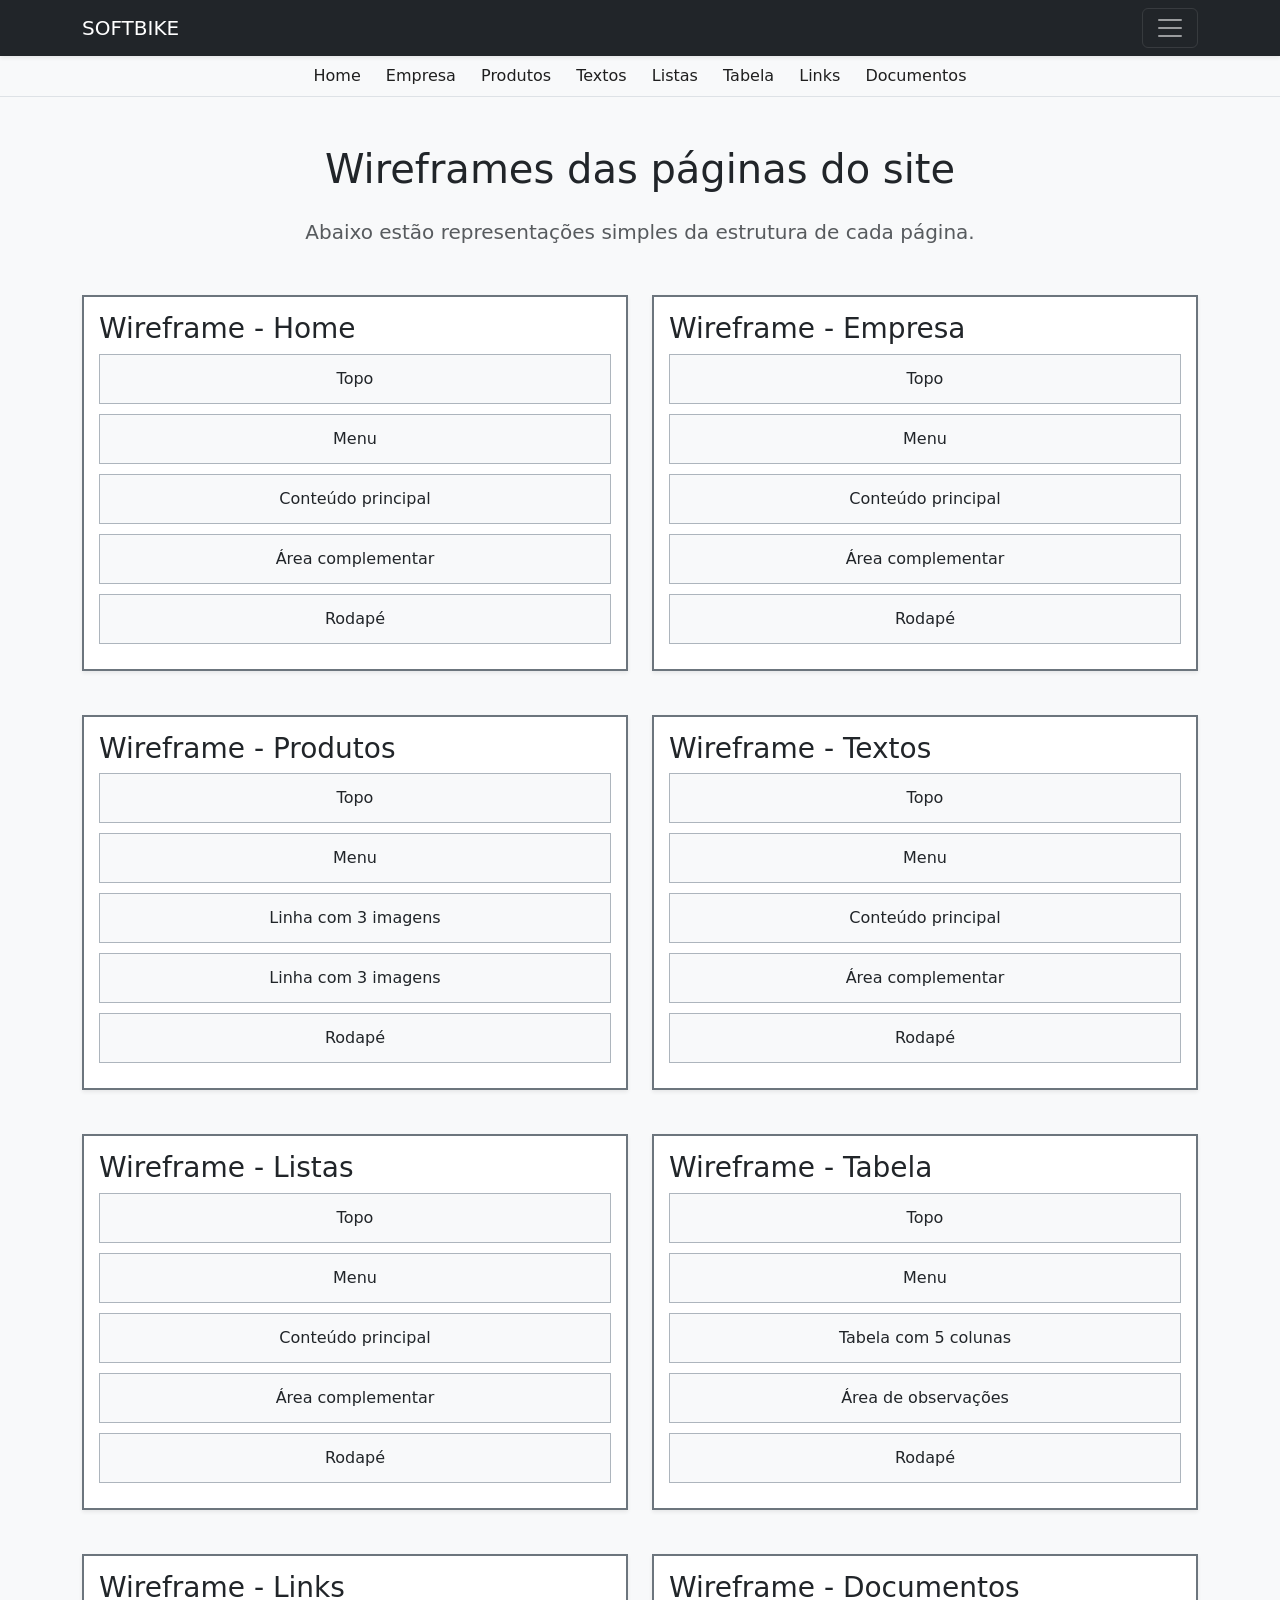
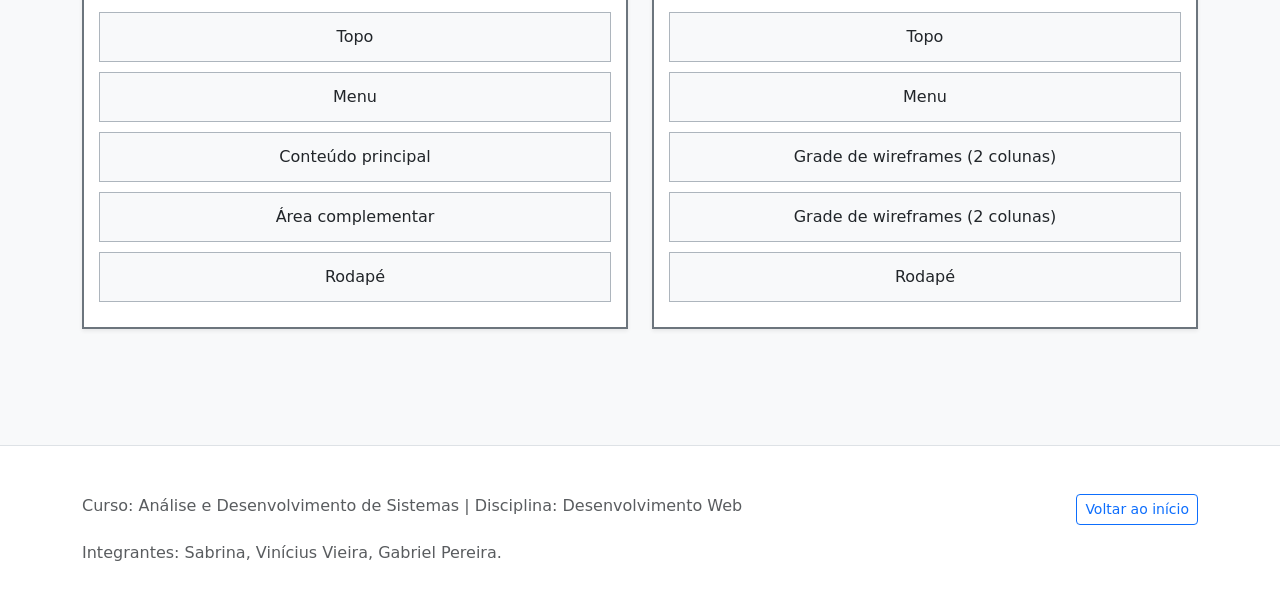
<file: softbike_bootstrap/wireframe.html>
<!DOCTYPE html>
<html lang="pt-br">
<head>
    <meta charset="UTF-8">
    <meta name="viewport" content="width=device-width, initial-scale=1.0">
    <title>SOFTBIKE - Wireframes</title>

    <!-- Link do Bootstrap utilizado em sala de aula -->
    <link href="https://cdn.jsdelivr.net/npm/bootstrap@5.1.3/dist/css/bootstrap.min.css" rel="stylesheet"
        integrity="sha384-1BmE4kWBq78iYhFldvKuhfTAU6auU8tT94WrHftjDbrCEXSU1oBoqyl2QvZ6jIW3" crossorigin="anonymous">

    <!-- Arquivo CSS próprio do projeto -->
    <link rel="stylesheet" href="style.css">
</head>
<body>
    <!-- Âncora para o botão de voltar ao início -->
    <a id="inicio"></a>

    <!-- Início do menu expansível -->
    <div class="collapse" id="navbarToggleExternalContent">
        <div class="bg-dark p-4">
            <h5 class="text-white h4">SOFTBIKE - Projeto de Desenvolvimento Web</h5>
            <span class="text-muted">Curso: ADS | Disciplina: Desenvolvimento Web | Tema: Loja de bicicletas</span>
        </div>
    </div>

    <!-- Navbar principal do site -->
    <nav class="navbar navbar-dark bg-dark shadow-sm">
        <div class="container">
            <a class="navbar-brand" href="index.html">SOFTBIKE</a>

            <!-- Botão do menu recolhível -->
            <button class="navbar-toggler" type="button" data-bs-toggle="collapse"
                data-bs-target="#navbarToggleExternalContent" aria-controls="navbarToggleExternalContent"
                aria-expanded="false" aria-label="Toggle navigation">
                <span class="navbar-toggler-icon"></span>
            </button>
        </div>
    </nav>

    <!-- Menu secundário com as páginas do projeto -->
    <div class="bg-light border-bottom py-2">
        <div class="container text-center">
            <a class="menu-link" href="index.html">Home</a>
            <a class="menu-link" href="empresa.html">Empresa</a>
            <a class="menu-link" href="produtos.html">Produtos</a>
            <a class="menu-link" href="texto.html">Textos</a>
            <a class="menu-link" href="listas.html">Listas</a>
            <a class="menu-link" href="tabela.html">Tabela</a>
            <a class="menu-link" href="links.html">Links</a>
            <a class="menu-link" href="wireframe.html">Documentos</a>
        </div>
    </div>

    <!-- Página para mostrar wireframes simples das páginas do projeto -->
    <section class="container py-5">
        <h1 class="display-6 text-center mb-4">Wireframes das páginas do site</h1>
        <p class="lead text-muted text-center mb-5">Abaixo estão representações simples da estrutura de cada página.</p>

        <div class="row g-4">
            <div class="col-md-6">
                <div class="wire-box shadow-sm">
                    <h3>Wireframe - Home</h3>
                    <div class="wire-item">Topo</div>
                    <div class="wire-item">Menu</div>
                    <div class="wire-item">Conteúdo principal</div>
                    <div class="wire-item">Área complementar</div>
                    <div class="wire-item">Rodapé</div>
                </div>
            </div>
            <div class="col-md-6">
                <div class="wire-box shadow-sm">
                    <h3>Wireframe - Empresa</h3>
                    <div class="wire-item">Topo</div>
                    <div class="wire-item">Menu</div>
                    <div class="wire-item">Conteúdo principal</div>
                    <div class="wire-item">Área complementar</div>
                    <div class="wire-item">Rodapé</div>
                </div>
            </div>
            <div class="col-md-6">
                <div class="wire-box shadow-sm">
                    <h3>Wireframe - Produtos</h3>
                    <div class="wire-item">Topo</div>
                    <div class="wire-item">Menu</div>
                    <div class="wire-item">Linha com 3 imagens</div>
                    <div class="wire-item">Linha com 3 imagens</div>
                    <div class="wire-item">Rodapé</div>
                </div>
            </div>
            <div class="col-md-6">
                <div class="wire-box shadow-sm">
                    <h3>Wireframe - Textos</h3>
                    <div class="wire-item">Topo</div>
                    <div class="wire-item">Menu</div>
                    <div class="wire-item">Conteúdo principal</div>
                    <div class="wire-item">Área complementar</div>
                    <div class="wire-item">Rodapé</div>
                </div>
            </div>
            <div class="col-md-6">
                <div class="wire-box shadow-sm">
                    <h3>Wireframe - Listas</h3>
                    <div class="wire-item">Topo</div>
                    <div class="wire-item">Menu</div>
                    <div class="wire-item">Conteúdo principal</div>
                    <div class="wire-item">Área complementar</div>
                    <div class="wire-item">Rodapé</div>
                </div>
            </div>
            <div class="col-md-6">
                <div class="wire-box shadow-sm">
                    <h3>Wireframe - Tabela</h3>
                    <div class="wire-item">Topo</div>
                    <div class="wire-item">Menu</div>
                    <div class="wire-item">Tabela com 5 colunas</div>
                    <div class="wire-item">Área de observações</div>
                    <div class="wire-item">Rodapé</div>
                </div>
            </div>
            <div class="col-md-6">
                <div class="wire-box shadow-sm">
                    <h3>Wireframe - Links</h3>
                    <div class="wire-item">Topo</div>
                    <div class="wire-item">Menu</div>
                    <div class="wire-item">Conteúdo principal</div>
                    <div class="wire-item">Área complementar</div>
                    <div class="wire-item">Rodapé</div>
                </div>
            </div>

            <div class="col-md-6">
                <div class="wire-box shadow-sm">
                    <h3>Wireframe - Documentos</h3>
                    <div class="wire-item">Topo</div>
                    <div class="wire-item">Menu</div>
                    <div class="wire-item">Grade de wireframes (2 colunas)</div>
                    <div class="wire-item">Grade de wireframes (2 colunas)</div>
                    <div class="wire-item">Rodapé</div>
                </div>
            </div>
        </div>
    </section>

    <!-- Início do rodapé -->
    <footer class="py-5 bg-white border-top mt-5">
        <div class="container">
            <div class="d-flex justify-content-between flex-wrap gap-3">
                <p class="text-muted m-0">Curso: Análise e Desenvolvimento de Sistemas | Disciplina: Desenvolvimento Web</p>
                <a href="#inicio" class="btn btn-outline-primary btn-sm">Voltar ao início</a>
            </div>
            <p class="text-muted mt-3 mb-0">Integrantes: Sabrina, Vinícius Vieira, Gabriel Pereira.</p>
        </div>
    </footer>

    <!-- Scripts do Bootstrap para funcionamento do menu -->
    <script src="https://cdn.jsdelivr.net/npm/@popperjs/core@2.10.2/dist/umd/popper.min.js"
        integrity="sha384-7+zCNj/IqJ95wo16oMtfsKbZ9ccEh31eOz1HGyDuCQ6wgnyJNSYdrPa03rtR1zdB"
        crossorigin="anonymous"></script>
    <script src="https://cdn.jsdelivr.net/npm/bootstrap@5.1.3/dist/js/bootstrap.min.js"
        integrity="sha384-QJHtvGhmr9XOIpI6YVutG+2QOK9T+ZnN4kzFN1RtK3zEFEIsxhlmWl5/YESvpZ13"
        crossorigin="anonymous"></script>
</body>
</html>
</file>
<file: softbike_bootstrap/style.css>
/*
    Arquivo CSS principal do projeto SOFTBIKE
    Observação: o Bootstrap já faz grande parte da estilização.
    Aqui foram colocados apenas alguns ajustes complementares.
*/

body {
    background-color: #f8f9fa; /* padrão Bootstrap (cinza claro bonito) */
}

.menu-link {
    text-decoration: none;
    color: #1f1f1f;
    margin: 0 10px;
    font-weight: 500;
}

.menu-link:hover {
    color: #0d6efd;
    text-decoration: underline;
}

.hero-softbike {
    background-color: #ececec;
    min-height: 360px;
}

.hero-box {
    max-width: 520px;
}

.hero-box p {
    text-align: center;
}

.card img {
    border-radius: 5px 5px 0px 0px !important;
    height: 300px;
    width: 300px;
    object-fit: cover;
    display: block;
    margin: 0 auto;
}

.card-text {
    text-align: justify;
}

.section-title {
    text-align: center;
    margin-bottom: 30px;
}

.gallery-image {
    width: 100%;
    height: 220px;
    object-fit: cover;
    
}

.texto-link {
    text-decoration: none;
}

.wire-box {
    border: 2px solid #6c757d;
    background-color: #ffffff;
    padding: 15px;
    margin-bottom: 20px;
}

.wire-item {
    border: 1px solid #adb5bd;
    text-align: center;
    padding: 12px;
    margin-bottom: 10px;
    background-color: #f8f9fa;
}

table td, table th {
    vertical-align: middle;
}

.formato-box {
    background-color: #ffffff;
    border: 1px solid #dee2e6;
    border-radius: 5px;
    padding: 20px;
}
</file>
